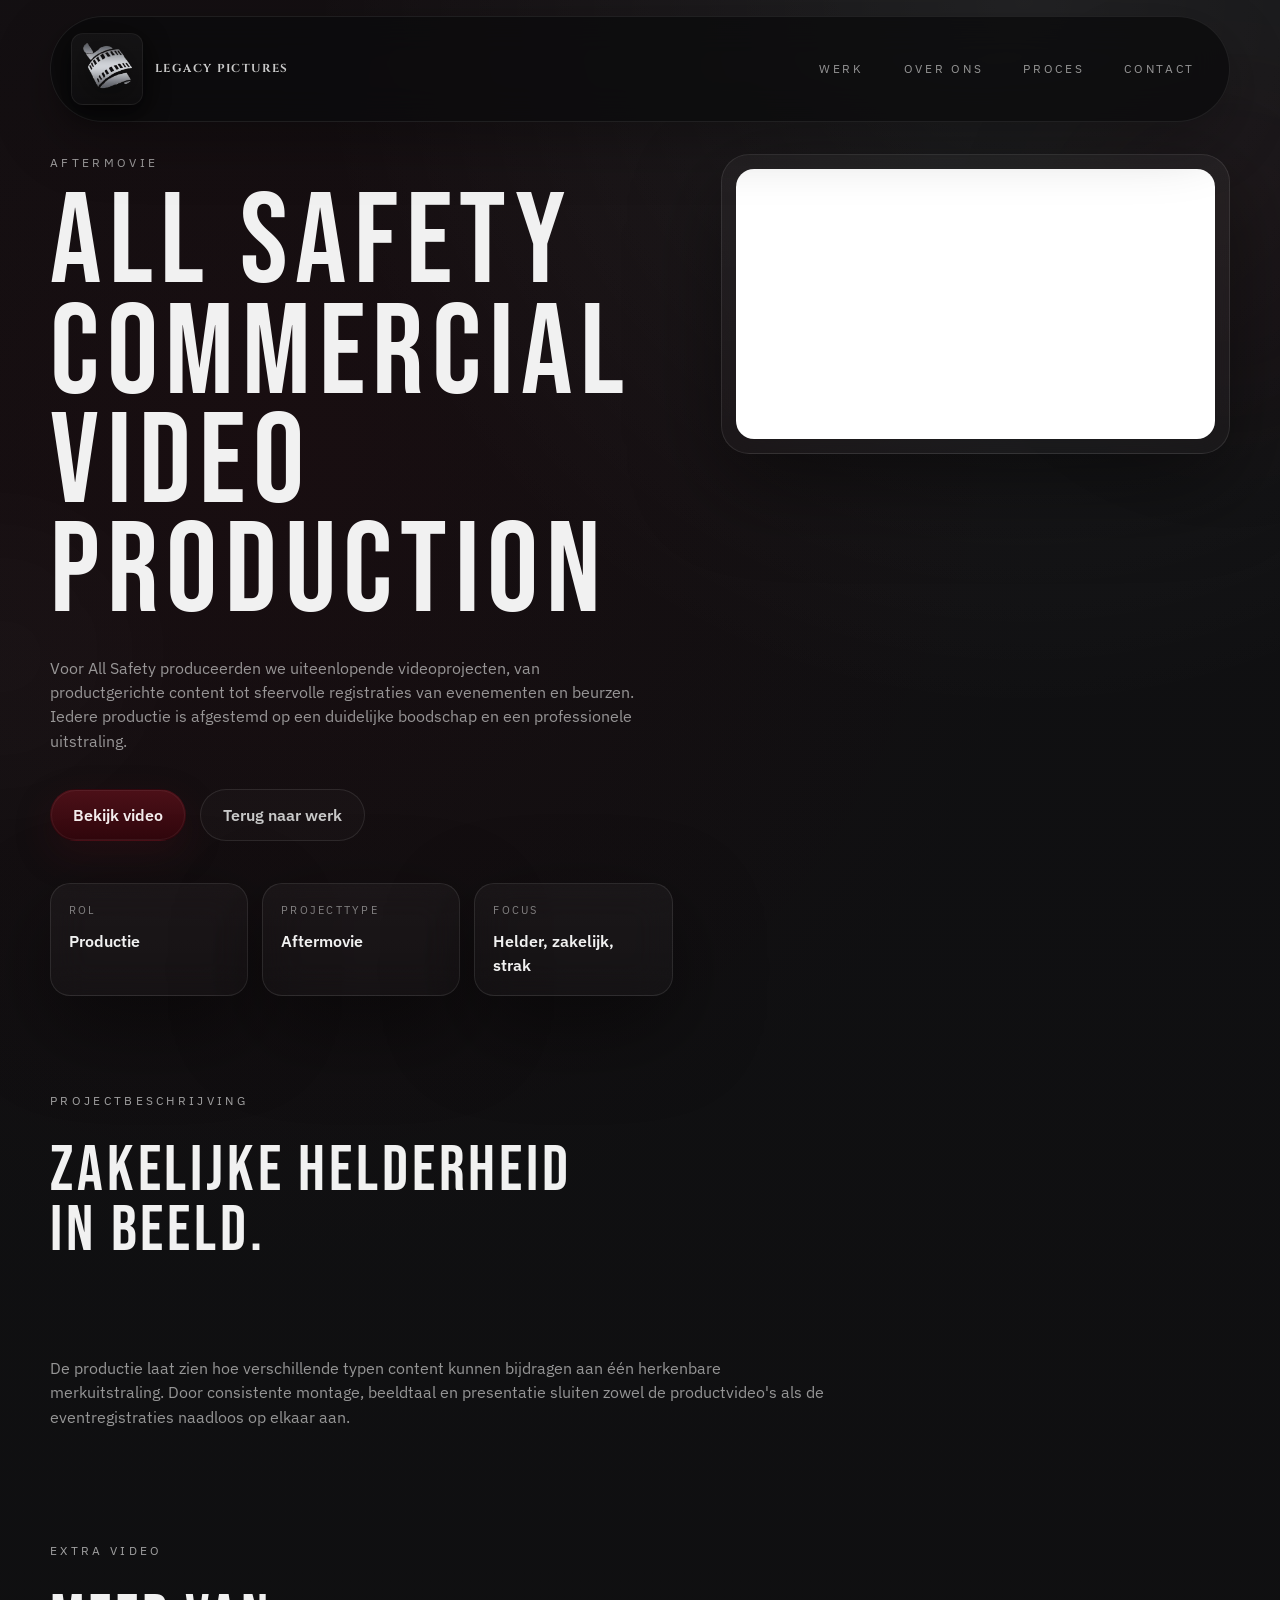
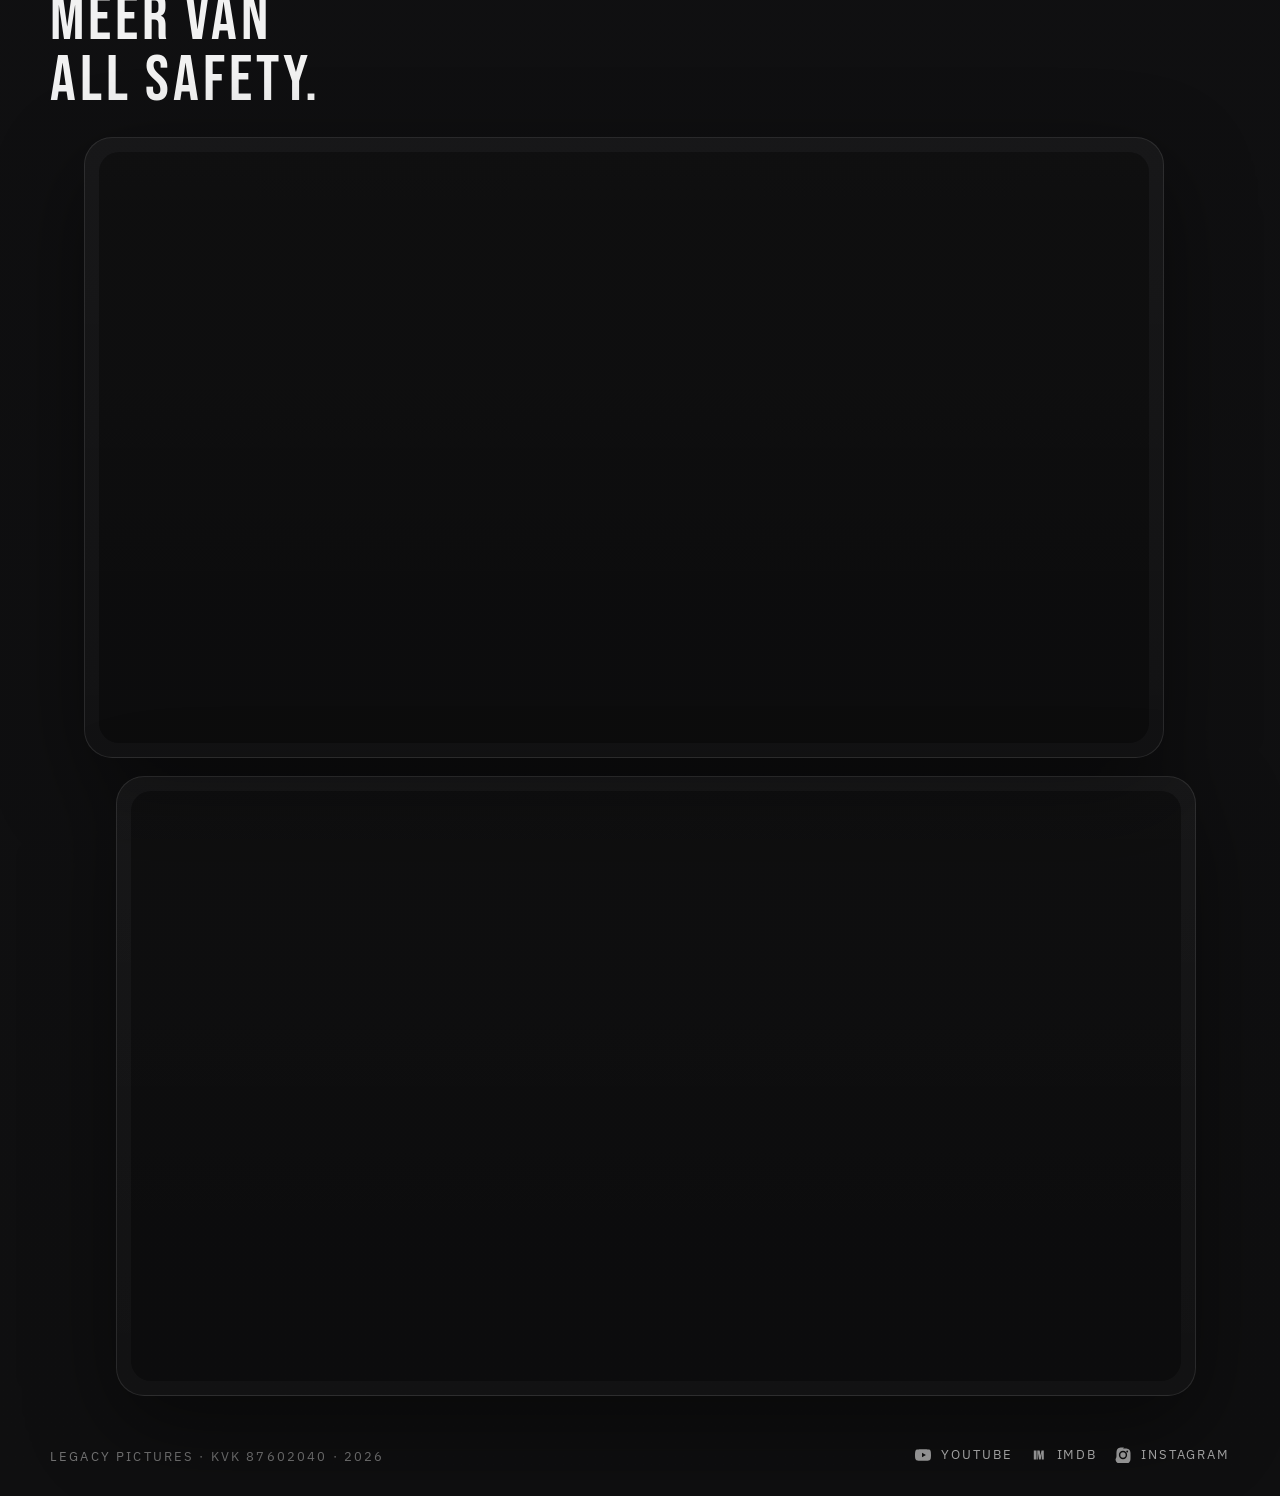
<file: Projects/all-safety.html>
<!DOCTYPE html>
<html lang="nl">
<head>
	<meta charset="UTF-8" />
	<meta name="viewport" content="width=device-width, initial-scale=1.0" />
	<meta name="description" content="All Safety bedrijfsvideo's door Legacy Pictures: productgerichte content, eventregistraties en professionele videoproducties met een heldere boodschap." />
	<meta name="robots" content="index, follow" />
	<meta property="og:locale" content="nl_NL" />
	<meta property="og:type" content="article" />
	<meta property="og:title" content="All Safety Bedrijfsvideo's | Legacy Pictures" />
	<meta property="og:description" content="Productgerichte content, eventregistraties en professionele videoproducties met een heldere boodschap." />
	<meta property="og:url" content="https://legacypictures.nl/Projects/all-safety.html" />
	<meta property="og:site_name" content="Legacy Pictures" />
	<meta property="og:image" content="https://legacypictures.nl/images/mainpage.jpeg" />
	<meta name="twitter:card" content="summary_large_image" />
	<meta name="twitter:title" content="All Safety Bedrijfsvideo's | Legacy Pictures" />
	<meta name="twitter:description" content="Productgerichte content, eventregistraties en professionele videoproducties met een heldere boodschap." />
	<meta name="twitter:image" content="https://legacypictures.nl/images/mainpage.jpeg" />
	<link rel="canonical" href="https://legacypictures.nl/Projects/all-safety.html" />
	<title>All Safety Bedrijfsvideo's | Legacy Pictures</title>
	<link rel="icon" href="../images/favicon.jpeg" type="image/jpeg" />
	<link rel="preconnect" href="https://fonts.googleapis.com" />
	<link rel="preconnect" href="https://fonts.gstatic.com" crossorigin />
	<link href="https://fonts.googleapis.com/css2?family=IBM+Plex+Sans:wght@400;500;600;700&family=Bebas+Neue&family=Cinzel:wght@600;700&display=swap" rel="stylesheet" />
	<link rel="stylesheet" href="../styles.css" />
	<script type="application/ld+json">
	{
		"@context": "https://schema.org",
		"@type": "CreativeWork",
		"name": "All Safety Bedrijfsvideo's",
		"description": "Productgerichte content, eventregistraties en professionele videoproducties met een heldere boodschap.",
		"url": "https://legacypictures.nl/Projects/all-safety.html",
		"creator": {
			"@type": "Organization",
			"name": "Legacy Pictures"
		}
	}
	</script>
</head>
<body id="top">
	<div class="ambient ambient-one"></div>
	<div class="ambient ambient-two"></div>

	<header class="topbar">
		<a class="brand" href="../index.html" aria-label="Legacy Pictures home">
			<span class="brand-mark">
				<img class="brand-logo" src="../images/JPlogo.jpeg" alt="Legacy Pictures logo" />
			</span>
			<span class="brand-text">Legacy Pictures</span>
		</a>
		<nav class="nav" aria-label="Primary navigation">
			<a href="../index.html#work">Werk</a>
			<a href="../index.html#about">Over ons</a>
			<a href="../index.html#process">Proces</a>
			<a href="../index.html#contact">Contact</a>
		</nav>
	</header>

	<main>
		<section class="hero reveal project-hero">
			<div class="hero-copy">
				<p class="eyebrow">Aftermovie</p>
				<h1>
					<span>All Safety</span>
					<span>Commercial video production</span>
				</h1>
				<p class="lead">
					Voor All Safety produceerden we uiteenlopende videoprojecten, van productgerichte content tot sfeervolle registraties van evenementen en beurzen. Iedere productie is afgestemd op een duidelijke boodschap en een professionele uitstraling.
				</p>
				<div class="hero-actions">
					<a class="button button-primary" href="#video">Bekijk video</a>
					<a class="button button-secondary" href="../index.html#work">Terug naar werk</a>
				</div>
				<dl class="hero-metrics">
					<div>
						<dt>Rol</dt>
						<dd>Productie</dd>
					</div>
					<div>
						<dt>Projecttype</dt>
						<dd>Aftermovie</dd>
					</div>
					<div>
						<dt>Focus</dt>
						<dd>Helder, zakelijk, strak</dd>
					</div>
				</dl>
			</div>

			<div class="hero-visual" id="video" aria-hidden="false">
				<div class="visual-card project-video-card">
					<div class="project-video">
						<iframe
							src="https://player.vimeo.com/video/1199089496?title=0&byline=0&portrait=0&badge=0&dnt=1"
							title="All Safety promo video"
							loading="lazy"
							referrerpolicy="strict-origin-when-cross-origin"
							allow="accelerometer; autoplay; clipboard-write; encrypted-media; gyroscope; picture-in-picture"
							allowfullscreen></iframe>
					</div>
				</div>
			</div>
		</section>

		<section class="section reveal project-details">
			<div class="section-heading">
				<p class="eyebrow">Projectbeschrijving</p>
				<h2>
					<span>Zakelijke helderheid</span>
					<span>in beeld.</span>
				</h2>
			</div>
			<div class="split-content project-copy">
				<p>
					De productie laat zien hoe verschillende typen content kunnen bijdragen aan één herkenbare merkuitstraling. Door consistente montage, beeldtaal en presentatie sluiten zowel de productvideo's als de eventregistraties naadloos op elkaar aan.
				</p>
			</div>
		</section>

		<section class="section reveal">
			<div class="section-heading">
				<p class="eyebrow">Extra video</p>
				<h2>
					<span>Meer van</span>
					<span>All Safety.</span>
				</h2>
			</div>
			<div class="video-collection">
				<article class="video-card">
					<div class="video-frame">
						<iframe
							src="https://player.vimeo.com/video/1199089803?title=0&byline=0&portrait=0&badge=0&dnt=1"
							title="All Safety extra video"
							loading="lazy"
							referrerpolicy="strict-origin-when-cross-origin"
							allow="accelerometer; autoplay; clipboard-write; encrypted-media; gyroscope; picture-in-picture"
							allowfullscreen></iframe>
					</div>
				</article>
				<article class="video-card">
					<div class="video-frame">
						<iframe
							src="https://player.vimeo.com/video/1199090435?title=0&byline=0&portrait=0&badge=0&dnt=1"
							title="All Safety extra video 2"
							loading="lazy"
							referrerpolicy="strict-origin-when-cross-origin"
							allow="accelerometer; autoplay; clipboard-write; encrypted-media; gyroscope; picture-in-picture"
							allowfullscreen></iframe>
					</div>
				</article>
			</div>
		</section>
	</main>

	<footer class="footer">
		<span>Legacy Pictures · KvK 87602040</span>
		<div class="footer-links" aria-label="Social links">
			<a class="social-link" href="https://www.youtube.com/@Jay-Productions" target="_blank" rel="noreferrer" aria-label="YouTube">
				<svg viewBox="0 0 24 24" aria-hidden="true" focusable="false">
					<path d="M23.5 6.2c-.3-1.1-1.2-2-2.3-2.3C19.2 3.4 12 3.4 12 3.4s-7.2 0-9.2.5C1.7 4.2.8 5.1.5 6.2 0 8.2 0 12 0 12s0 3.8.5 5.8c.3 1.1 1.2 2 2.3 2.3 2 .5 9.2.5 9.2.5s7.2 0 9.2-.5c1.1-.3 2-1.2 2.3-2.3.5-2 .5-5.8.5-5.8s0-3.8-.5-5.8Zm-13 9.3V8.5l5.9 3.5-5.9 3.5Z" />
				</svg>
				<span>YouTube</span>
			</a>
			<a class="social-link" href="https://www.imdb.com/name/nm14317892/?ref_=ext_shr_lnk" target="_blank" rel="noreferrer" aria-label="IMDb">
				<svg viewBox="0 0 24 24" aria-hidden="true" focusable="false">
					<path d="M4.2 5.3h4.1v13.4H4.2V5.3Zm5.2 0H13l1.4 7.3 1.3-7.3h3.5v13.4h-3V9.3l-1.6 9.4h-2.4l-1.6-9.4v9.4H9.4V5.3Z" />
				</svg>
				<span>IMDb</span>
			</a>
			<a class="social-link" href="https://www.instagram.com/jayproductions_1/" target="_blank" rel="noreferrer" aria-label="Instagram">
				<svg viewBox="0 0 24 24" aria-hidden="true" focusable="false">
					<path d="M12 2.2c3.2 0 3.6 0 4.9.1 1.2.1 2 .3 2.7.6.7.3 1.2.7 1.8 1.2.5.5.9 1.1 1.2 1.8.3.7.5 1.5.6 2.7.1 1.3.1 1.7.1 4.9s0 3.6-.1 4.9c-.1 1.2-.3 2-.6 2.7-.3.7-.7 1.2-1.2 1.8-.5.5-1.1.9-1.8 1.2-.7.3-1.5.5-2.7.6-1.3.1-1.7.1-4.9.1s-3.6 0-4.9-.1c-1.2-.1-2-.3-2.7-.6-.7-.3-1.2-.7-1.8-1.2-.5-.5-.9-1.1-1.2-1.8-.3-.7-.5-1.5-.6-2.7C2.2 15.6 2.2 15.2 2.2 12s0-3.6.1-4.9c.1-1.2.3-2 .6-2.7.3-.7.7-1.2 1.2-1.8.5-.5 1.1-.9 1.8-1.2.7-.3 1.5-.5 2.7-.6 1.3-.1 1.7-.1 4.9-.1ZM12 5.8A6.2 6.2 0 1 0 12 18.2 6.2 6.2 0 0 0 12 5.8Zm0 10.2A4 4 0 1 1 12 8a4 4 0 0 1 0 8Zm6.3-10.6a1.4 1.4 0 1 0 0 2.8 1.4 1.4 0 0 0 0-2.8Z" />
				</svg>
				<span>Instagram</span>
			</a>
		</div>
	</footer>

	<script src="../script.js"></script>
</body>
</html>
</file>
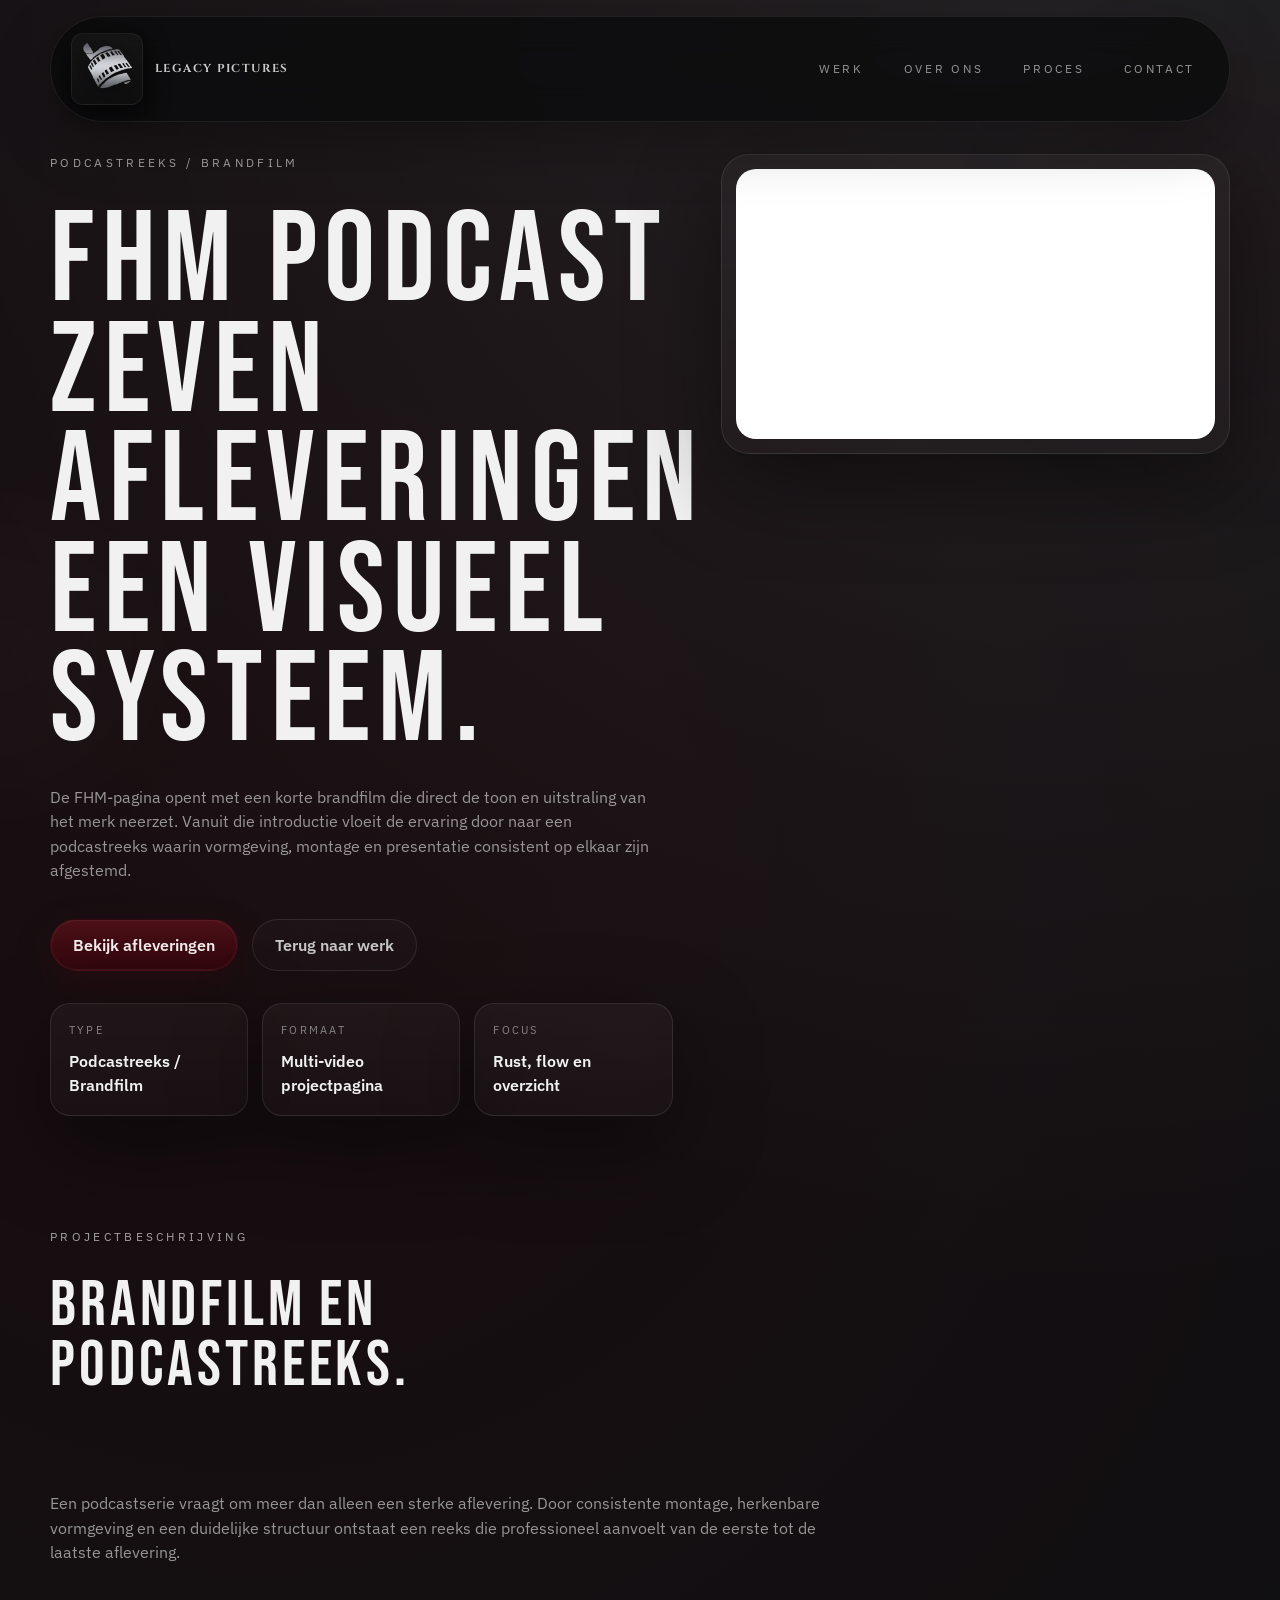
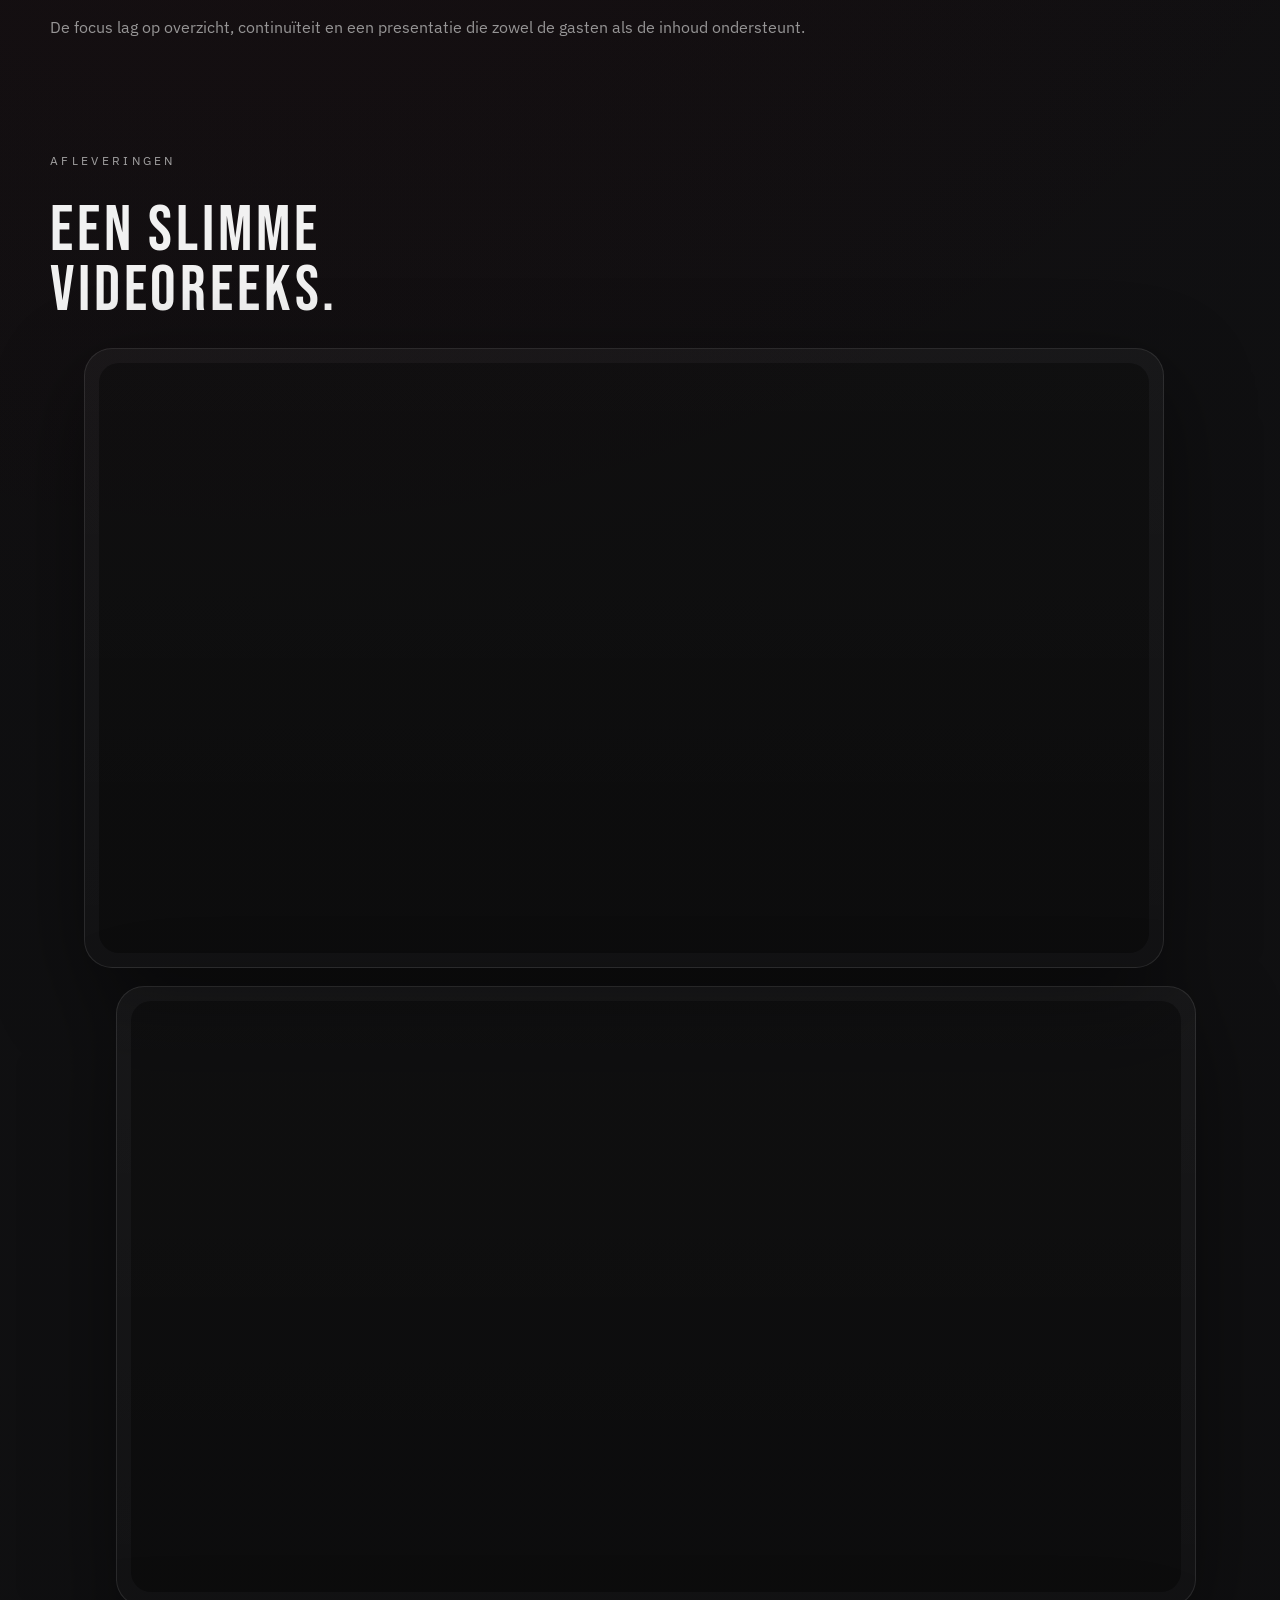
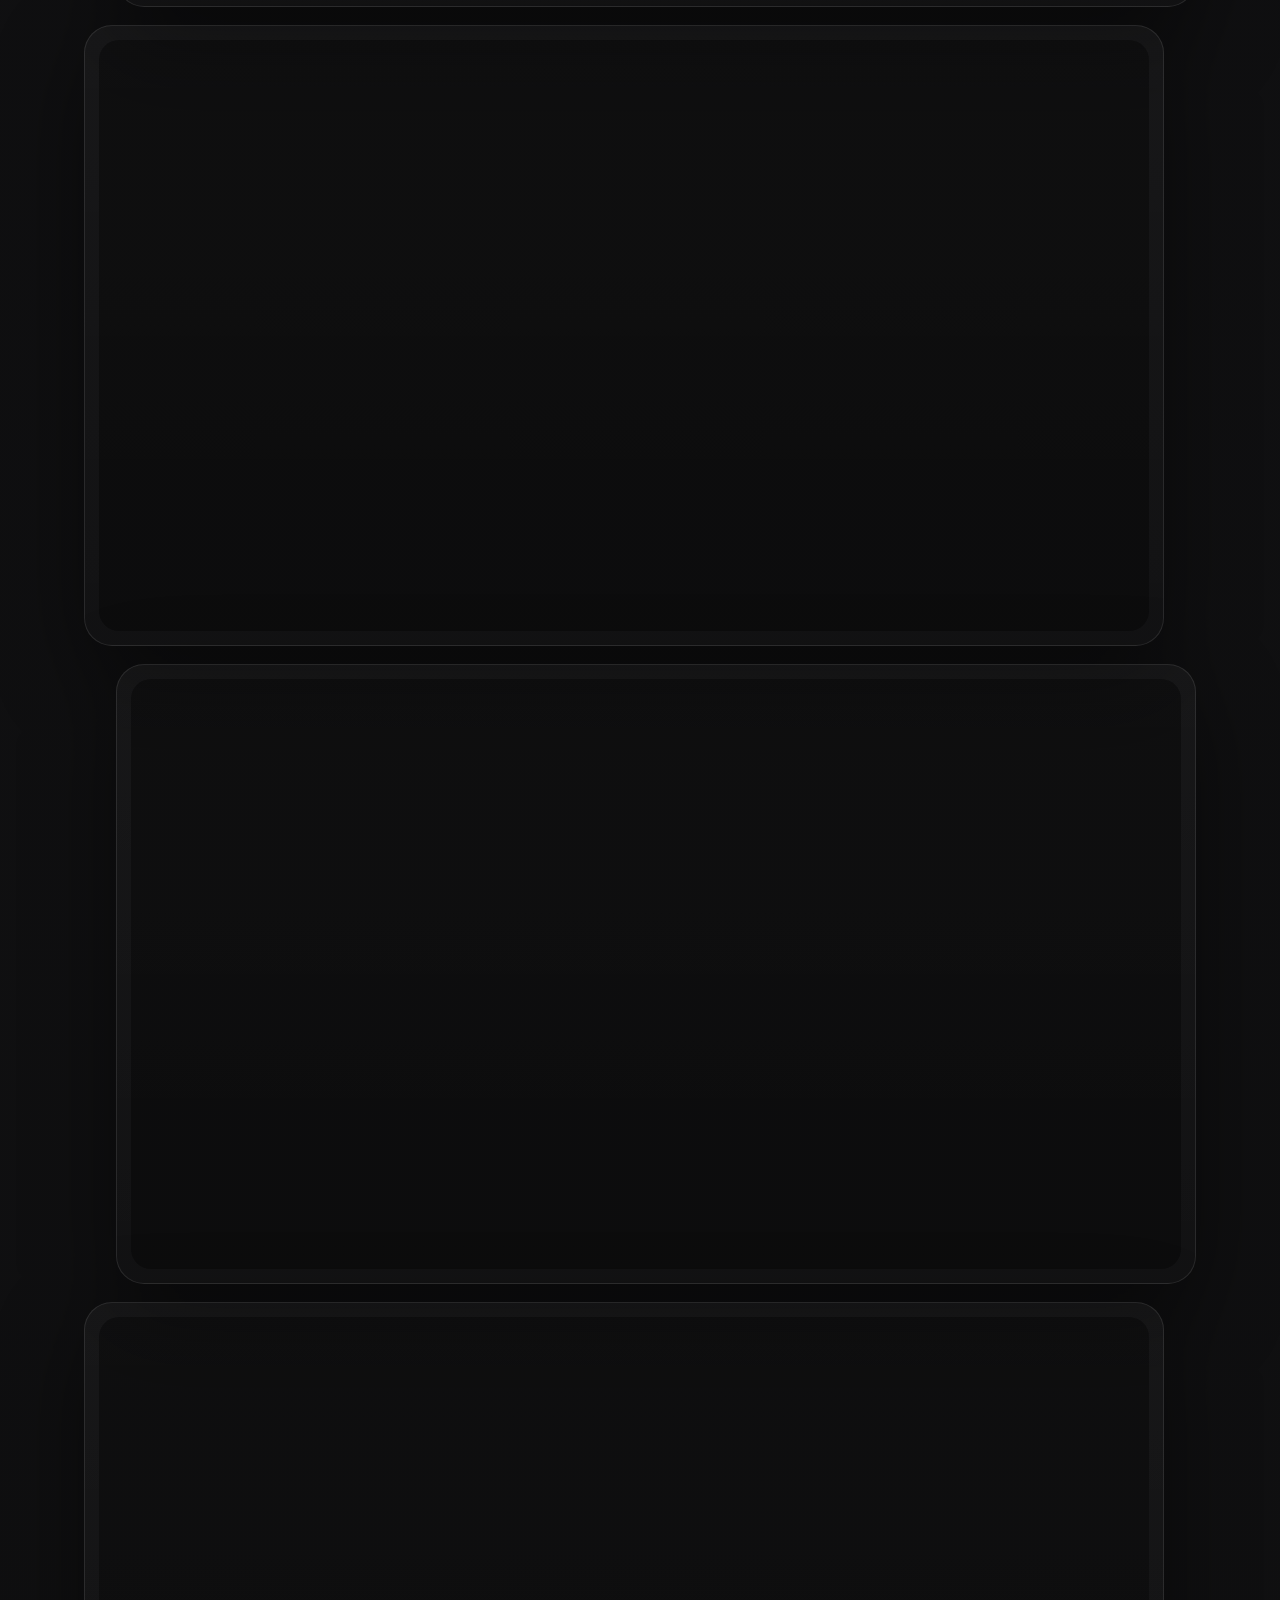
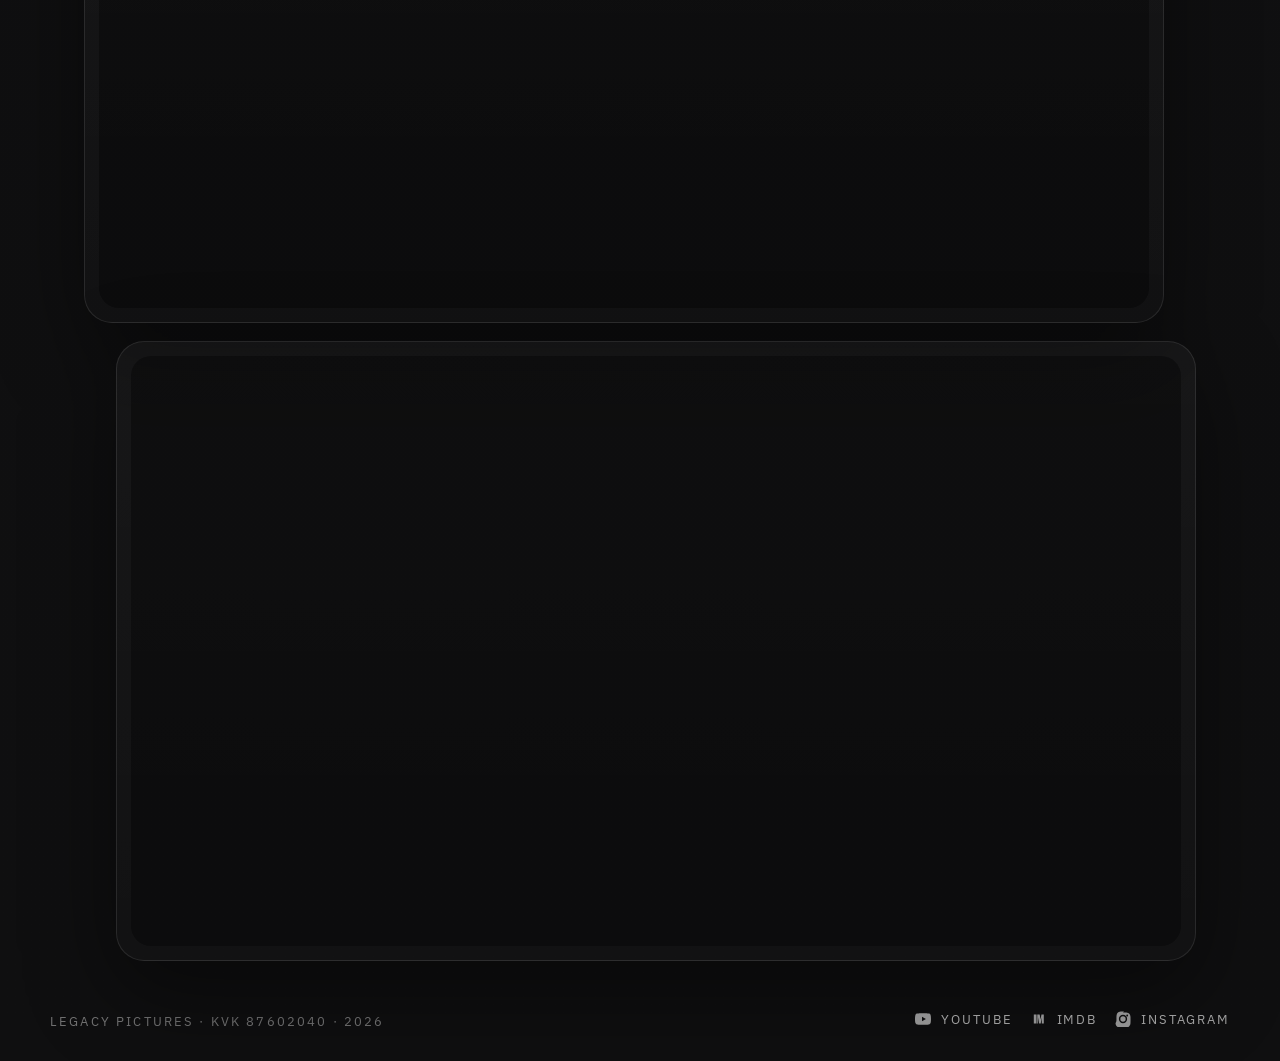
<file: Projects/fhm-podcast.html>
<!DOCTYPE html>
<html lang="nl">
<head>
	<meta charset="UTF-8" />
	<meta name="viewport" content="width=device-width, initial-scale=1.0" />
	<meta name="description" content="FHM brandfilm en podcastreeks door Legacy Pictures: een multi-video project met een uitgelichte opener, consistente montage en herkenbare vormgeving." />
	<meta name="robots" content="index, follow" />
	<meta property="og:locale" content="nl_NL" />
	<meta property="og:type" content="article" />
	<meta property="og:title" content="FHM Brandfilm & Podcastreeks | Legacy Pictures" />
	<meta property="og:description" content="Een multi-video project met een uitgelichte opener, consistente montage en herkenbare vormgeving." />
	<meta property="og:url" content="https://legacypictures.nl/Projects/fhm-podcast.html" />
	<meta property="og:site_name" content="Legacy Pictures" />
	<meta property="og:image" content="https://legacypictures.nl/images/mainpage.jpeg" />
	<meta name="twitter:card" content="summary_large_image" />
	<meta name="twitter:title" content="FHM Brandfilm & Podcastreeks | Legacy Pictures" />
	<meta name="twitter:description" content="Een multi-video project met een uitgelichte opener, consistente montage en herkenbare vormgeving." />
	<meta name="twitter:image" content="https://legacypictures.nl/images/mainpage.jpeg" />
	<link rel="canonical" href="https://legacypictures.nl/Projects/fhm-podcast.html" />
	<title>FHM Brandfilm & Podcastreeks | Legacy Pictures</title>
	<link rel="icon" href="../images/favicon.jpeg" type="image/jpeg" />
	<link rel="preconnect" href="https://fonts.googleapis.com" />
	<link rel="preconnect" href="https://fonts.gstatic.com" crossorigin />
	<link href="https://fonts.googleapis.com/css2?family=IBM+Plex+Sans:wght@400;500;600;700&family=Bebas+Neue&family=Cinzel:wght@600;700&display=swap" rel="stylesheet" />
	<link rel="stylesheet" href="../styles.css" />
	<script type="application/ld+json">
	{
		"@context": "https://schema.org",
		"@type": "CreativeWork",
		"name": "FHM Brandfilm & Podcastreeks",
		"description": "Een multi-video project met een uitgelichte opener, consistente montage en herkenbare vormgeving.",
		"url": "https://legacypictures.nl/Projects/fhm-podcast.html",
		"creator": {
			"@type": "Organization",
			"name": "Legacy Pictures"
		}
	}
	</script>
</head>
<body id="top">
	<div class="ambient ambient-one"></div>
	<div class="ambient ambient-two"></div>

	<header class="topbar">
		<a class="brand" href="../index.html" aria-label="Legacy Pictures home">
			<span class="brand-mark">
				<img class="brand-logo" src="../images/JPlogo.jpeg" alt="Legacy Pictures logo" />
			</span>
			<span class="brand-text">Legacy Pictures</span>
		</a>
		<nav class="nav" aria-label="Primary navigation">
			<a href="../index.html#work">Werk</a>
			<a href="../index.html#about">Over ons</a>
			<a href="../index.html#process">Proces</a>
			<a href="../index.html#contact">Contact</a>
		</nav>
	</header>

	<main>
		<section class="hero reveal project-hero">
			<div class="hero-copy">
				<div class="project-eyebrow-row">
					<p class="eyebrow">Podcastreeks / Brandfilm</p>
				</div>
				<h1>
					<span>FHM Podcast</span>
					<span>Zeven afleveringen</span>
					<span>een visueel systeem.</span>
				</h1>
				<p class="lead">
					De FHM-pagina opent met een korte brandfilm die direct de toon en uitstraling van het merk neerzet. Vanuit die introductie vloeit de ervaring door naar een podcastreeks waarin vormgeving, montage en presentatie consistent op elkaar zijn afgestemd.
				</p>
				<div class="hero-actions">
					<a class="button button-primary" href="#episodes">Bekijk afleveringen</a>
					<a class="button button-secondary" href="../index.html#work">Terug naar werk</a>
				</div>
				<dl class="project-stats">
					<div class="stat-card">
						<dt>Type</dt>
						<dd>Podcastreeks / Brandfilm</dd>
					</div>
					<div class="stat-card">
						<dt>Formaat</dt>
						<dd>Multi-video projectpagina</dd>
					</div>
					<div class="stat-card">
						<dt>Focus</dt>
						<dd>Rust, flow en overzicht</dd>
					</div>
				</dl>
			</div>

			<div class="hero-visual" aria-label="Uitgelichte podcast video">
				<div class="featured-video-shell">
					<div class="featured-video">
						<iframe src="https://player.vimeo.com/video/1199090792?title=0&byline=0&portrait=0&badge=0&dnt=1" title="FHM Podcast uitgelichte video" loading="lazy" referrerpolicy="strict-origin-when-cross-origin" allow="autoplay; fullscreen; picture-in-picture; encrypted-media" allowfullscreen></iframe>
					</div>
				</div>
			</div>
		</section>

		<section class="section reveal project-details">
			<div class="section-heading">
				<p class="eyebrow">Projectbeschrijving</p>
				<h2>
					<span>Brandfilm en</span>
					<span>podcastreeks.</span>
				</h2>
			</div>
			<div class="split-content project-copy">
				<p>Een podcastserie vraagt om meer dan alleen een sterke aflevering. Door consistente montage, herkenbare vormgeving en een duidelijke structuur ontstaat een reeks die professioneel aanvoelt van de eerste tot de laatste aflevering.</p>
				<p>De focus lag op overzicht, continuïteit en een presentatie die zowel de gasten als de inhoud ondersteunt.</p>
			</div>
		</section>

		<section class="section reveal" id="episodes">
			<div class="section-heading">
				<p class="eyebrow">Afleveringen</p>
				<h2>
					<span>Een slimme</span>
					<span>videoreeks.</span>
				</h2>
			</div>

			<div class="video-collection">
				<article class="video-card featured-video-shell">
					<div class="video-frame">
						<iframe src="https://www.youtube-nocookie.com/embed/OtN9-FhKfEg?rel=0&modestbranding=1&playsinline=1" title="FHM Podcast aflevering 01" loading="lazy" referrerpolicy="strict-origin-when-cross-origin" allow="accelerometer; autoplay; clipboard-write; encrypted-media; gyroscope; picture-in-picture" allowfullscreen></iframe>
					</div>
				</article>

				<article class="video-card">
					<div class="video-frame">
						<iframe src="https://www.youtube-nocookie.com/embed/S1PRrkFyLaQ?rel=0&modestbranding=1&playsinline=1" title="FHM Podcast aflevering 02" loading="lazy" referrerpolicy="strict-origin-when-cross-origin" allow="accelerometer; autoplay; clipboard-write; encrypted-media; gyroscope; picture-in-picture" allowfullscreen></iframe>
					</div>
				</article>

				<article class="video-card">
					<div class="video-frame">
						<iframe src="https://www.youtube-nocookie.com/embed/4RX_ct-pX3k?rel=0&modestbranding=1&playsinline=1" title="FHM Podcast aflevering 03" loading="lazy" referrerpolicy="strict-origin-when-cross-origin" allow="accelerometer; autoplay; clipboard-write; encrypted-media; gyroscope; picture-in-picture" allowfullscreen></iframe>
					</div>
				</article>

				<article class="video-card">
					<div class="video-frame">
						<iframe src="https://www.youtube-nocookie.com/embed/SI-7AxGFvLA?rel=0&modestbranding=1&playsinline=1" title="FHM Podcast aflevering 04" loading="lazy" referrerpolicy="strict-origin-when-cross-origin" allow="accelerometer; autoplay; clipboard-write; encrypted-media; gyroscope; picture-in-picture" allowfullscreen></iframe>
					</div>
				</article>

				<article class="video-card">
					<div class="video-frame">
						<iframe src="https://www.youtube-nocookie.com/embed/biZL4p0GhdM?rel=0&modestbranding=1&playsinline=1" title="FHM Podcast aflevering 05" loading="lazy" referrerpolicy="strict-origin-when-cross-origin" allow="accelerometer; autoplay; clipboard-write; encrypted-media; gyroscope; picture-in-picture" allowfullscreen></iframe>
					</div>
				</article>

				<article class="video-card">
					<div class="video-frame">
						<iframe src="https://www.youtube-nocookie.com/embed/P8ONCUeRbUo?rel=0&modestbranding=1&playsinline=1" title="FHM Podcast aflevering 06" loading="lazy" referrerpolicy="strict-origin-when-cross-origin" allow="accelerometer; autoplay; clipboard-write; encrypted-media; gyroscope; picture-in-picture" allowfullscreen></iframe>
					</div>
				</article>
			</div>
		</section>

	</main>

	<footer class="footer">
		<span>Legacy Pictures · KvK 87602040</span>
		<div class="footer-links" aria-label="Social links">
			<a class="social-link" href="https://www.youtube.com/@Jay-Productions" target="_blank" rel="noreferrer" aria-label="YouTube">
				<svg viewBox="0 0 24 24" aria-hidden="true" focusable="false">
					<path d="M23.5 6.2c-.3-1.1-1.2-2-2.3-2.3C19.2 3.4 12 3.4 12 3.4s-7.2 0-9.2.5C1.7 4.2.8 5.1.5 6.2 0 8.2 0 12 0 12s0 3.8.5 5.8c.3 1.1 1.2 2 2.3 2.3 2 .5 9.2.5 9.2.5s7.2 0 9.2-.5c1.1-.3 2-1.2 2.3-2.3.5-2 .5-5.8.5-5.8s0-3.8-.5-5.8Zm-13 9.3V8.5l5.9 3.5-5.9 3.5Z" />
				</svg>
				<span>YouTube</span>
			</a>
			<a class="social-link" href="https://www.imdb.com/name/nm14317892/?ref_=ext_shr_lnk" target="_blank" rel="noreferrer" aria-label="IMDb">
				<svg viewBox="0 0 24 24" aria-hidden="true" focusable="false">
					<path d="M4.2 5.3h4.1v13.4H4.2V5.3Zm5.2 0H13l1.4 7.3 1.3-7.3h3.5v13.4h-3V9.3l-1.6 9.4h-2.4l-1.6-9.4v9.4H9.4V5.3Z" />
				</svg>
				<span>IMDb</span>
			</a>
			<a class="social-link" href="https://www.instagram.com/jayproductions_1/" target="_blank" rel="noreferrer" aria-label="Instagram">
				<svg viewBox="0 0 24 24" aria-hidden="true" focusable="false">
					<path d="M12 2.2c3.2 0 3.6 0 4.9.1 1.2.1 2 .3 2.7.6.7.3 1.2.7 1.8 1.2.5.5.9 1.1 1.2 1.8.3.7.5 1.5.6 2.7.1 1.3.1 1.7.1 4.9s0 3.6-.1 4.9c-.1 1.2-.3 2-.6 2.7-.3.7-.7 1.2-1.2 1.8-.5.5-1.1.9-1.8 1.2-.7.3-1.5.5-2.7.6-1.3.1-1.7.1-4.9.1s-3.6 0-4.9-.1c-1.2-.1-2-.3-2.7-.6-.7-.3-1.2-.7-1.8-1.2-.5-.5-.9-1.1-1.2-1.8-.3-.7-.5-1.5-.6-2.7C2.2 15.6 2.2 15.2 2.2 12s0-3.6.1-4.9c.1-1.2.3-2 .6-2.7.3-.7.7-1.2 1.2-1.8.5-.5 1.1-.9 1.8-1.2.7-.3 1.5-.5 2.7-.6 1.3-.1 1.7-.1 4.9-.1ZM12 5.8A6.2 6.2 0 1 0 12 18.2 6.2 6.2 0 0 0 12 5.8Zm0 10.2A4 4 0 1 1 12 8a4 4 0 0 1 0 8Zm6.3-10.6a1.4 1.4 0 1 0 0 2.8 1.4 1.4 0 0 0 0-2.8Z" />
				</svg>
				<span>Instagram</span>
			</a>
		</div>
	</footer>

	<script src="../script.js"></script>
</body>
</html>
</file>
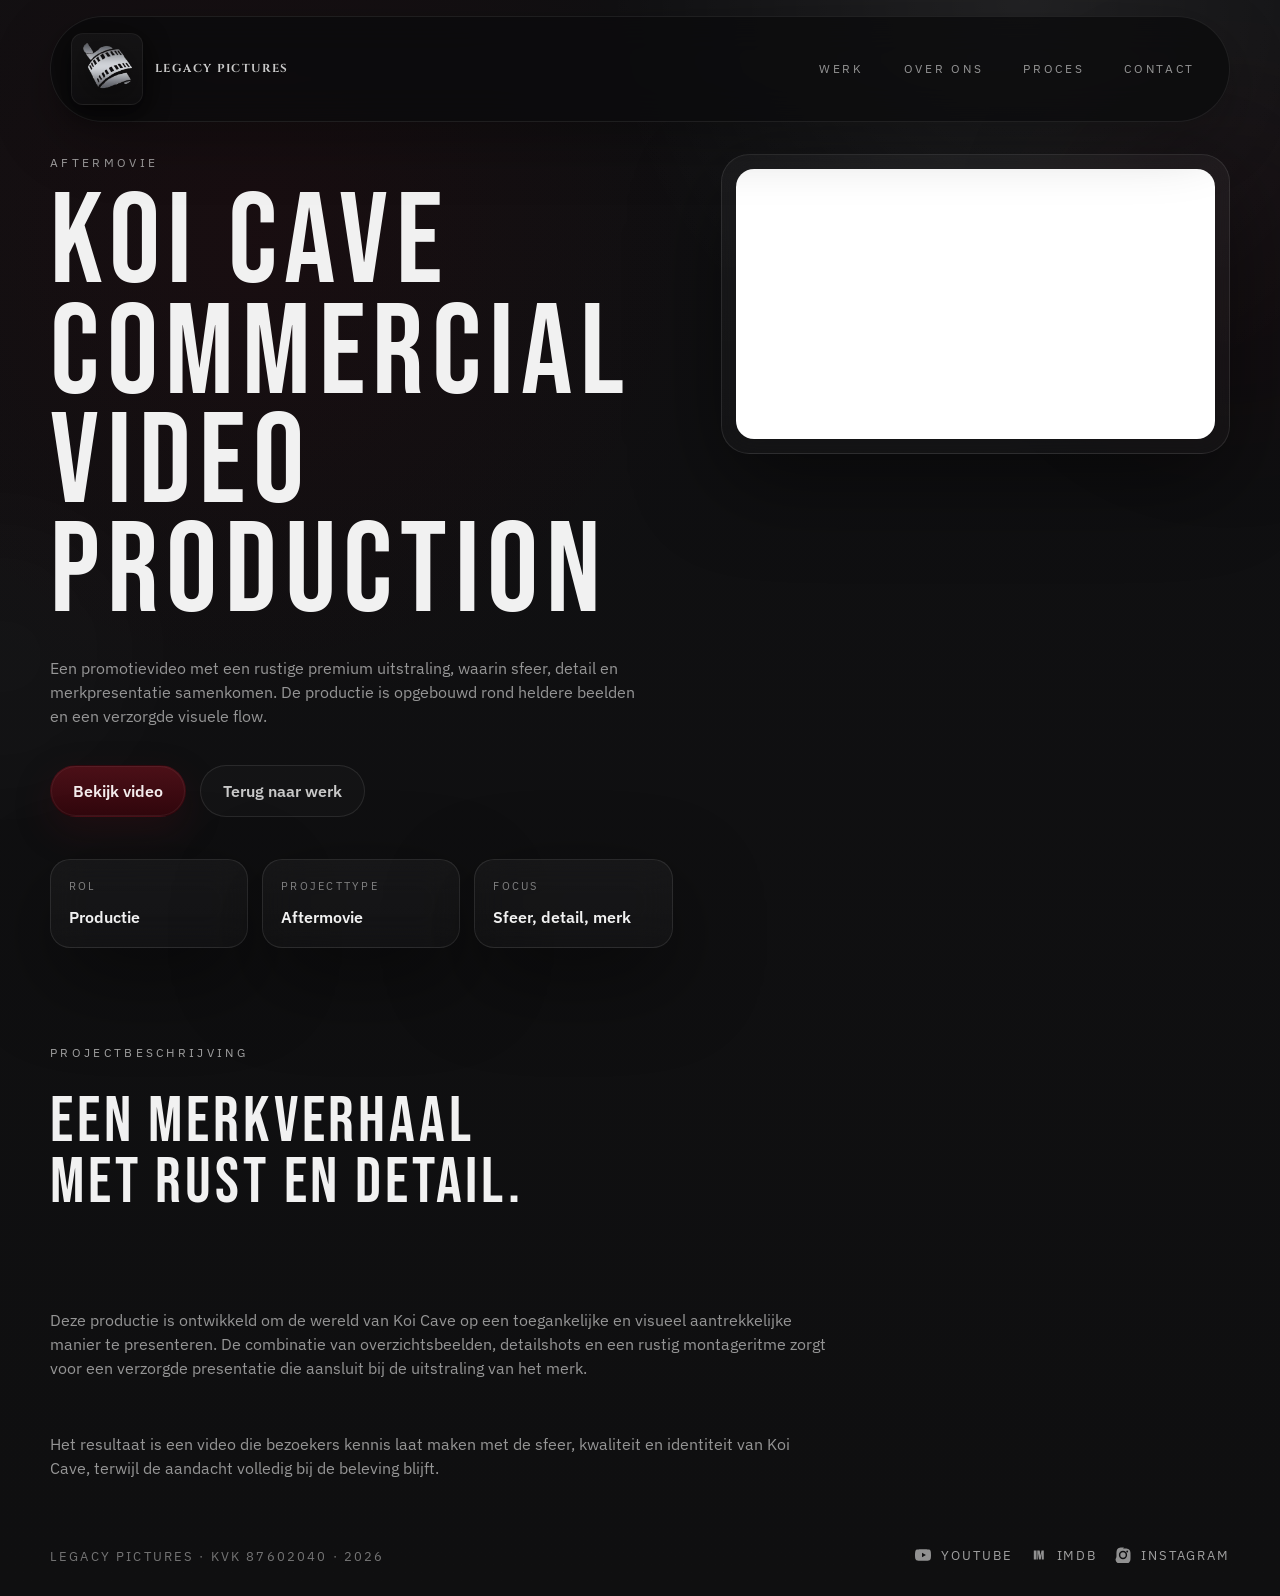
<file: Projects/koi-cave.html>
<!DOCTYPE html>
<html lang="nl">
<head>
	<meta charset="UTF-8" />
	<meta name="viewport" content="width=device-width, initial-scale=1.0" />
	<meta name="description" content="Koi Cave aftermovie door Legacy Pictures: een sfeervolle videoproductie die beleving, omgeving en detail samenbrengt in een verzorgde visuele terugblik." />
	<meta name="robots" content="index, follow" />
	<meta property="og:locale" content="nl_NL" />
	<meta property="og:type" content="article" />
	<meta property="og:title" content="Koi Cave Aftermovie | Legacy Pictures" />
	<meta property="og:description" content="Een sfeervolle videoproductie die beleving, omgeving en detail samenbrengt in een verzorgde visuele terugblik." />
	<meta property="og:url" content="https://legacypictures.nl/Projects/koi-cave.html" />
	<meta property="og:site_name" content="Legacy Pictures" />
	<meta property="og:image" content="https://legacypictures.nl/images/mainpage.jpeg" />
	<meta name="twitter:card" content="summary_large_image" />
	<meta name="twitter:title" content="Koi Cave Aftermovie | Legacy Pictures" />
	<meta name="twitter:description" content="Een sfeervolle videoproductie die beleving, omgeving en detail samenbrengt in een verzorgde visuele terugblik." />
	<meta name="twitter:image" content="https://legacypictures.nl/images/mainpage.jpeg" />
	<link rel="canonical" href="https://legacypictures.nl/Projects/koi-cave.html" />
	<title>Koi Cave Aftermovie | Legacy Pictures</title>
	<link rel="icon" href="../images/favicon.jpeg" type="image/jpeg" />
	<link rel="preconnect" href="https://fonts.googleapis.com" />
	<link rel="preconnect" href="https://fonts.gstatic.com" crossorigin />
	<link href="https://fonts.googleapis.com/css2?family=IBM+Plex+Sans:wght@400;500;600;700&family=Bebas+Neue&family=Cinzel:wght@600;700&display=swap" rel="stylesheet" />
	<link rel="stylesheet" href="../styles.css" />
	<script type="application/ld+json">
	{
		"@context": "https://schema.org",
		"@type": "CreativeWork",
		"name": "Koi Cave Aftermovie",
		"description": "Een sfeervolle videoproductie die beleving, omgeving en detail samenbrengt in een verzorgde visuele terugblik.",
		"url": "https://legacypictures.nl/Projects/koi-cave.html",
		"creator": {
			"@type": "Organization",
			"name": "Legacy Pictures"
		}
	}
	</script>
</head>
<body id="top">
	<div class="ambient ambient-one"></div>
	<div class="ambient ambient-two"></div>

	<header class="topbar">
		<a class="brand" href="../index.html" aria-label="Legacy Pictures home">
			<span class="brand-mark">
				<img class="brand-logo" src="../images/JPlogo.jpeg" alt="Legacy Pictures logo" />
			</span>
			<span class="brand-text">Legacy Pictures</span>
		</a>
		<nav class="nav" aria-label="Primary navigation">
			<a href="../index.html#work">Werk</a>
			<a href="../index.html#about">Over ons</a>
			<a href="../index.html#process">Proces</a>
			<a href="../index.html#contact">Contact</a>
		</nav>
	</header>

	<main>
		<section class="hero reveal project-hero">
			<div class="hero-copy">
				<p class="eyebrow">Aftermovie</p>
				<h1>
					<span>Koi Cave</span>
					<span>Commercial video production</span>
				</h1>
				<p class="lead">
					Een promotievideo met een rustige premium uitstraling, waarin sfeer, detail en merkpresentatie samenkomen.
					De productie is opgebouwd rond heldere beelden en een verzorgde visuele flow.
				</p>
				<div class="hero-actions">
					<a class="button button-primary" href="#video">Bekijk video</a>
					<a class="button button-secondary" href="../index.html#work">Terug naar werk</a>
				</div>
				<dl class="hero-metrics">
					<div>
						<dt>Rol</dt>
						<dd>Productie</dd>
					</div>
					<div>
						<dt>Projecttype</dt>
						<dd>Aftermovie</dd>
					</div>
					<div>
						<dt>Focus</dt>
						<dd>Sfeer, detail, merk</dd>
					</div>
				</dl>
			</div>

			<div class="hero-visual" id="video" aria-hidden="false">
				<div class="visual-card project-video-card">
					<div class="project-video">
						<iframe
							src="https://player.vimeo.com/video/1199088596?share=copy&fl=sv&fe=ci&title=0&byline=0&portrait=0&badge=0&dnt=1"
							title="Koi Cave aftermovie"
							loading="lazy"
							referrerpolicy="strict-origin-when-cross-origin"
							allow="accelerometer; autoplay; clipboard-write; encrypted-media; gyroscope; picture-in-picture"
							allowfullscreen></iframe>
					</div>
				</div>
			</div>
		</section>

		<section class="section reveal project-details">
			<div class="section-heading">
				<p class="eyebrow">Projectbeschrijving</p>
				<h2>
					<span>Een merkverhaal</span>
					<span>met rust en detail.</span>
				</h2>
			</div>
			<div class="split-content project-copy">
				<p>
					Deze productie is ontwikkeld om de wereld van Koi Cave op een toegankelijke en visueel aantrekkelijke manier te presenteren. De combinatie van overzichtsbeelden, detailshots en een rustig montageritme zorgt voor een verzorgde presentatie die aansluit bij de uitstraling van het merk.
				</p>
				<p>
					Het resultaat is een video die bezoekers kennis laat maken met de sfeer, kwaliteit en identiteit van Koi Cave, terwijl de aandacht volledig bij de beleving blijft.
				</p>
			</div>
		</section>
	</main>

	<footer class="footer">
		<span>Legacy Pictures · KvK 87602040</span>
		<div class="footer-links" aria-label="Social links">
			<a class="social-link" href="https://www.youtube.com/@Jay-Productions" target="_blank" rel="noreferrer" aria-label="YouTube">
				<svg viewBox="0 0 24 24" aria-hidden="true" focusable="false">
					<path d="M23.5 6.2c-.3-1.1-1.2-2-2.3-2.3C19.2 3.4 12 3.4 12 3.4s-7.2 0-9.2.5C1.7 4.2.8 5.1.5 6.2 0 8.2 0 12 0 12s0 3.8.5 5.8c.3 1.1 1.2 2 2.3 2.3 2 .5 9.2.5 9.2.5s7.2 0 9.2-.5c1.1-.3 2-1.2 2.3-2.3.5-2 .5-5.8.5-5.8s0-3.8-.5-5.8Zm-13 9.3V8.5l5.9 3.5-5.9 3.5Z" />
				</svg>
				<span>YouTube</span>
			</a>
			<a class="social-link" href="https://www.imdb.com/name/nm14317892/?ref_=ext_shr_lnk" target="_blank" rel="noreferrer" aria-label="IMDb">
				<svg viewBox="0 0 24 24" aria-hidden="true" focusable="false">
					<path d="M4.2 5.3h4.1v13.4H4.2V5.3Zm5.2 0H13l1.4 7.3 1.3-7.3h3.5v13.4h-3V9.3l-1.6 9.4h-2.4l-1.6-9.4v9.4H9.4V5.3Z" />
				</svg>
				<span>IMDb</span>
			</a>
			<a class="social-link" href="https://www.instagram.com/jayproductions_1/" target="_blank" rel="noreferrer" aria-label="Instagram">
				<svg viewBox="0 0 24 24" aria-hidden="true" focusable="false">
					<path d="M12 2.2c3.2 0 3.6 0 4.9.1 1.2.1 2 .3 2.7.6.7.3 1.2.7 1.8 1.2.5.5.9 1.1 1.2 1.8.3.7.5 1.5.6 2.7.1 1.3.1 1.7.1 4.9s0 3.6-.1 4.9c-.1 1.2-.3 2-.6 2.7-.3.7-.7 1.2-1.2 1.8-.5.5-1.1.9-1.8 1.2-.7.3-1.5.5-2.7.6-1.3.1-1.7.1-4.9.1s-3.6 0-4.9-.1c-1.2-.1-2-.3-2.7-.6-.7-.3-1.2-.7-1.8-1.2-.5-.5-.9-1.1-1.2-1.8-.3-.7-.5-1.5-.6-2.7C2.2 15.6 2.2 15.2 2.2 12s0-3.6.1-4.9c.1-1.2.3-2 .6-2.7.3-.7.7-1.2 1.2-1.8.5-.5 1.1-.9 1.8-1.2.7-.3 1.5-.5 2.7-.6 1.3-.1 1.7-.1 4.9-.1ZM12 5.8A6.2 6.2 0 1 0 12 18.2 6.2 6.2 0 0 0 12 5.8Zm0 10.2A4 4 0 1 1 12 8a4 4 0 0 1 0 8Zm6.3-10.6a1.4 1.4 0 1 0 0 2.8 1.4 1.4 0 0 0 0-2.8Z" />
				</svg>
				<span>Instagram</span>
			</a>
		</div>
	</footer>

	<script src="../script.js"></script>
</body>
</html>
</file>
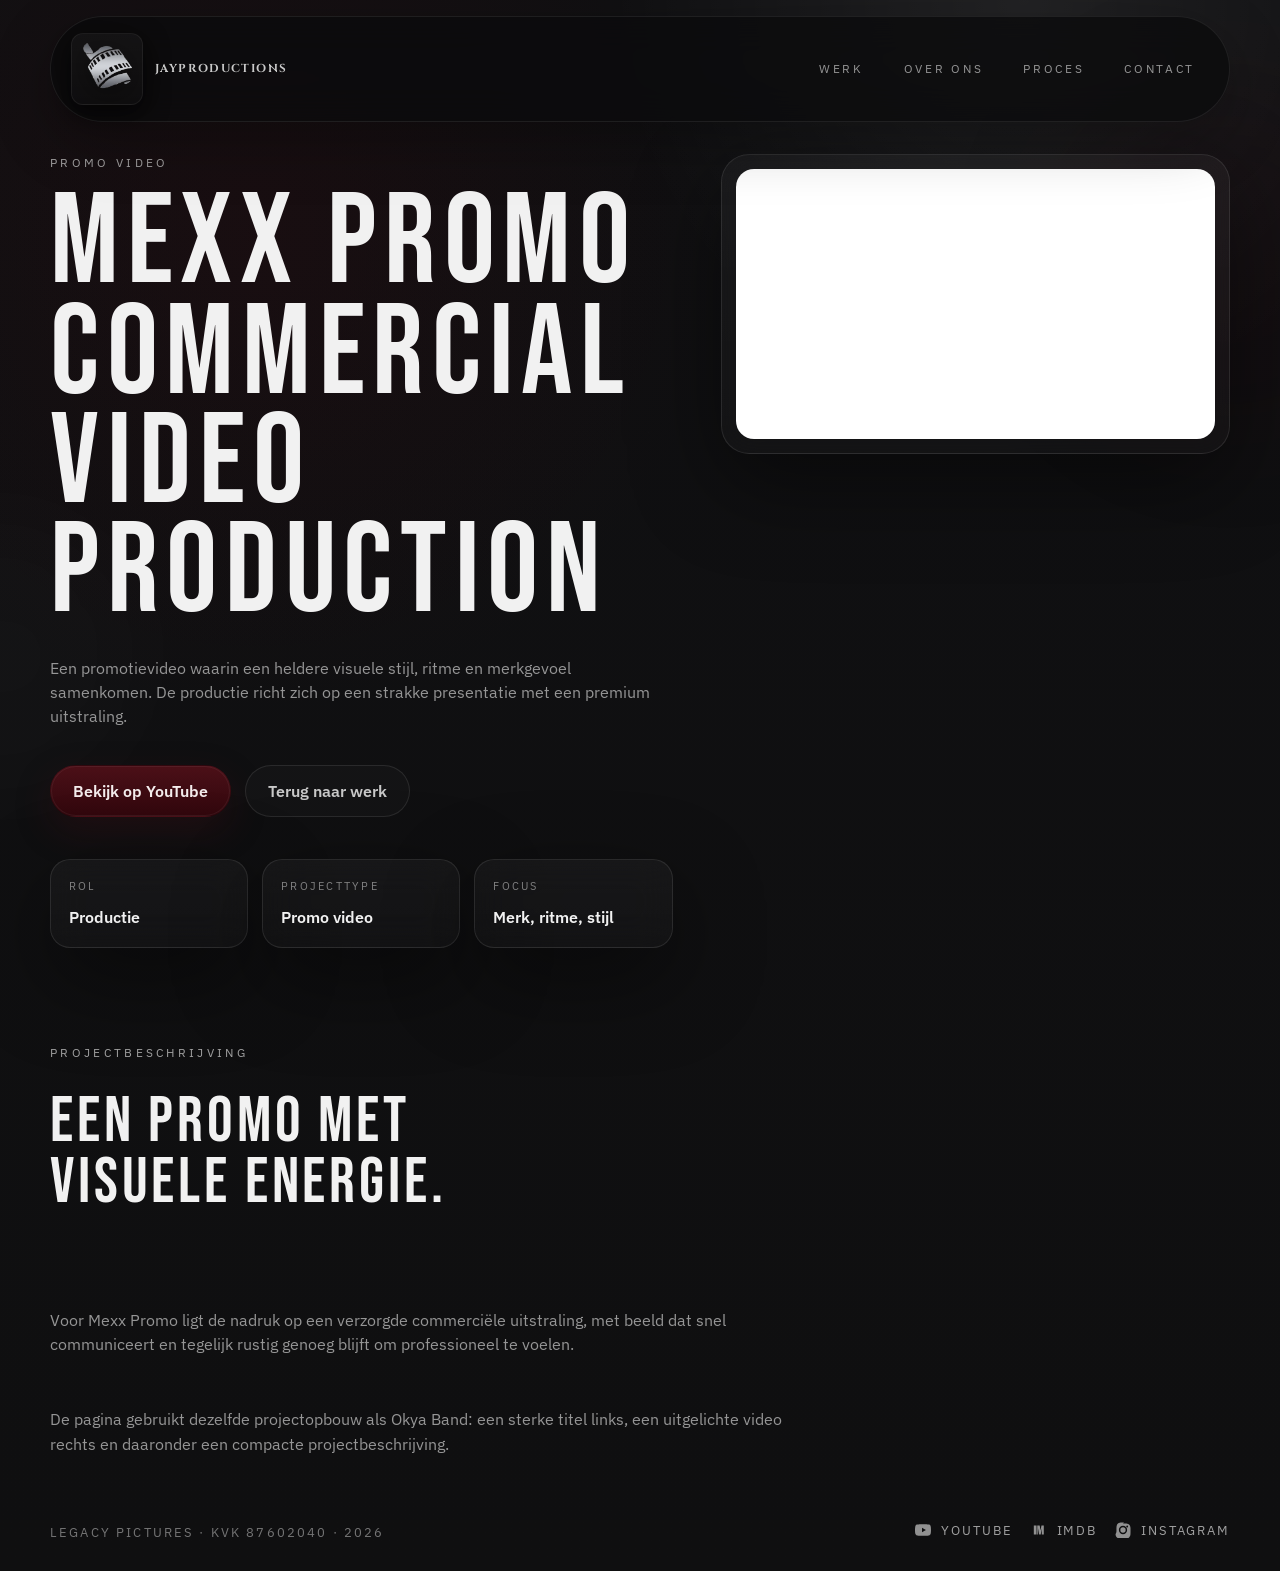
<file: Projects/mexx-promo.html>
<!DOCTYPE html>
<html lang="nl">
<head>
	<meta charset="UTF-8" />
	<meta name="viewport" content="width=device-width, initial-scale=1.0" />
	<meta name="description" content="Mexx Promo projectpagina van JayProductions." />
	<title>Mexx Promo | JayProductions</title>
	<link rel="icon" href="../images/JPlogo.jpeg" type="image/jpeg" />
	<link rel="preconnect" href="https://fonts.googleapis.com" />
	<link rel="preconnect" href="https://fonts.gstatic.com" crossorigin />
	<link href="https://fonts.googleapis.com/css2?family=IBM+Plex+Sans:wght@400;500;600;700&family=Bebas+Neue&display=swap" rel="stylesheet" />
	<link rel="stylesheet" href="../styles.css" />
</head>
<body id="top">
	<div class="ambient ambient-one"></div>
	<div class="ambient ambient-two"></div>

	<header class="topbar">
		<a class="brand" href="../index.html" aria-label="JayProductions home">
			<span class="brand-mark">
				<img class="brand-logo" src="../images/JPlogo.jpeg" alt="Jay Productions logo" />
			</span>
			<span class="brand-text">JayProductions</span>
		</a>
		<nav class="nav" aria-label="Primary navigation">
			<a href="../index.html#work">Werk</a>
			<a href="../index.html#about">Over ons</a>
			<a href="../index.html#process">Proces</a>
			<a href="../index.html#contact">Contact</a>
		</nav>
	</header>

	<main>
		<section class="hero reveal project-hero">
			<div class="hero-copy">
				<p class="eyebrow">Promo video</p>
				<h1>
					<span>Mexx Promo</span>
					<span>Commercial video production</span>
				</h1>
				<p class="lead">
					Een promotievideo waarin een heldere visuele stijl, ritme en merkgevoel samenkomen.
					De productie richt zich op een strakke presentatie met een premium uitstraling.
				</p>
				<div class="hero-actions">
					<a class="button button-primary" href="https://www.youtube.com/watch?v=LOZdZwcqyLk" target="_blank" rel="noreferrer">Bekijk op YouTube</a>
					<a class="button button-secondary" href="../index.html#work">Terug naar werk</a>
				</div>
				<dl class="hero-metrics">
					<div>
						<dt>Rol</dt>
						<dd>Productie</dd>
					</div>
					<div>
						<dt>Projecttype</dt>
						<dd>Promo video</dd>
					</div>
					<div>
						<dt>Focus</dt>
						<dd>Merk, ritme, stijl</dd>
					</div>
				</dl>
			</div>

			<div class="hero-visual" aria-hidden="false">
				<div class="visual-card project-video-card">
					<div class="project-video">
						<iframe
							src="https://www.youtube-nocookie.com/embed/LOZdZwcqyLk?rel=0"
							title="Mexx Promo video"
							loading="lazy"
							referrerpolicy="strict-origin-when-cross-origin"
							allow="accelerometer; autoplay; clipboard-write; encrypted-media; gyroscope; picture-in-picture"
							allowfullscreen></iframe>
					</div>
				</div>
			</div>
		</section>

		<section class="section reveal project-details">
			<div class="section-heading">
				<p class="eyebrow">Projectbeschrijving</p>
				<h2>
					<span>Een promo met</span>
					<span>visuele energie.</span>
				</h2>
			</div>
			<div class="split-content project-copy">
				<p>
					Voor Mexx Promo ligt de nadruk op een verzorgde commerciële uitstraling, met beeld dat snel communiceert
					en tegelijk rustig genoeg blijft om professioneel te voelen.
				</p>
				<p>
					De pagina gebruikt dezelfde projectopbouw als Okya Band: een sterke titel links, een uitgelichte video rechts
					en daaronder een compacte projectbeschrijving.
				</p>
			</div>
		</section>
	</main>

	<footer class="footer">
		<span>JayProductions</span>
		<div class="footer-links" aria-label="Social links">
			<a class="social-link" href="https://www.youtube.com/@Jay-Productions" target="_blank" rel="noreferrer" aria-label="YouTube">
				<svg viewBox="0 0 24 24" aria-hidden="true" focusable="false">
					<path d="M23.5 6.2c-.3-1.1-1.2-2-2.3-2.3C19.2 3.4 12 3.4 12 3.4s-7.2 0-9.2.5C1.7 4.2.8 5.1.5 6.2 0 8.2 0 12 0 12s0 3.8.5 5.8c.3 1.1 1.2 2 2.3 2.3 2 .5 9.2.5 9.2.5s7.2 0 9.2-.5c1.1-.3 2-1.2 2.3-2.3.5-2 .5-5.8.5-5.8s0-3.8-.5-5.8Zm-13 9.3V8.5l5.9 3.5-5.9 3.5Z" />
				</svg>
				<span>YouTube</span>
			</a>
			<a class="social-link" href="https://www.imdb.com/name/nm14317892/?ref_=ext_shr_lnk" target="_blank" rel="noreferrer" aria-label="IMDb">
				<svg viewBox="0 0 24 24" aria-hidden="true" focusable="false">
					<path d="M4.2 5.3h4.1v13.4H4.2V5.3Zm5.2 0H13l1.4 7.3 1.3-7.3h3.5v13.4h-3V9.3l-1.6 9.4h-2.4l-1.6-9.4v9.4H9.4V5.3Z" />
				</svg>
				<span>IMDb</span>
			</a>
			<a class="social-link" href="https://www.instagram.com/jayproductions_1/" target="_blank" rel="noreferrer" aria-label="Instagram">
				<svg viewBox="0 0 24 24" aria-hidden="true" focusable="false">
					<path d="M12 2.2c3.2 0 3.6 0 4.9.1 1.2.1 2 .3 2.7.6.7.3 1.2.7 1.8 1.2.5.5.9 1.1 1.2 1.8.3.7.5 1.5.6 2.7.1 1.3.1 1.7.1 4.9s0 3.6-.1 4.9c-.1 1.2-.3 2-.6 2.7-.3.7-.7 1.2-1.2 1.8-.5.5-1.1.9-1.8 1.2-.7.3-1.5.5-2.7.6-1.3.1-1.7.1-4.9.1s-3.6 0-4.9-.1c-1.2-.1-2-.3-2.7-.6-.7-.3-1.2-.7-1.8-1.2-.5-.5-.9-1.1-1.2-1.8-.3-.7-.5-1.5-.6-2.7C2.2 15.6 2.2 15.2 2.2 12s0-3.6.1-4.9c.1-1.2.3-2 .6-2.7.3-.7.7-1.2 1.2-1.8.5-.5 1.1-.9 1.8-1.2.7-.3 1.5-.5 2.7-.6 1.3-.1 1.7-.1 4.9-.1ZM12 5.8A6.2 6.2 0 1 0 12 18.2 6.2 6.2 0 0 0 12 5.8Zm0 10.2A4 4 0 1 1 12 8a4 4 0 0 1 0 8Zm6.3-10.6a1.4 1.4 0 1 0 0 2.8 1.4 1.4 0 0 0 0-2.8Z" />
				</svg>
				<span>Instagram</span>
			</a>
		</div>
	</footer>

	<script src="../script.js"></script>
</body>
</html>
</file>
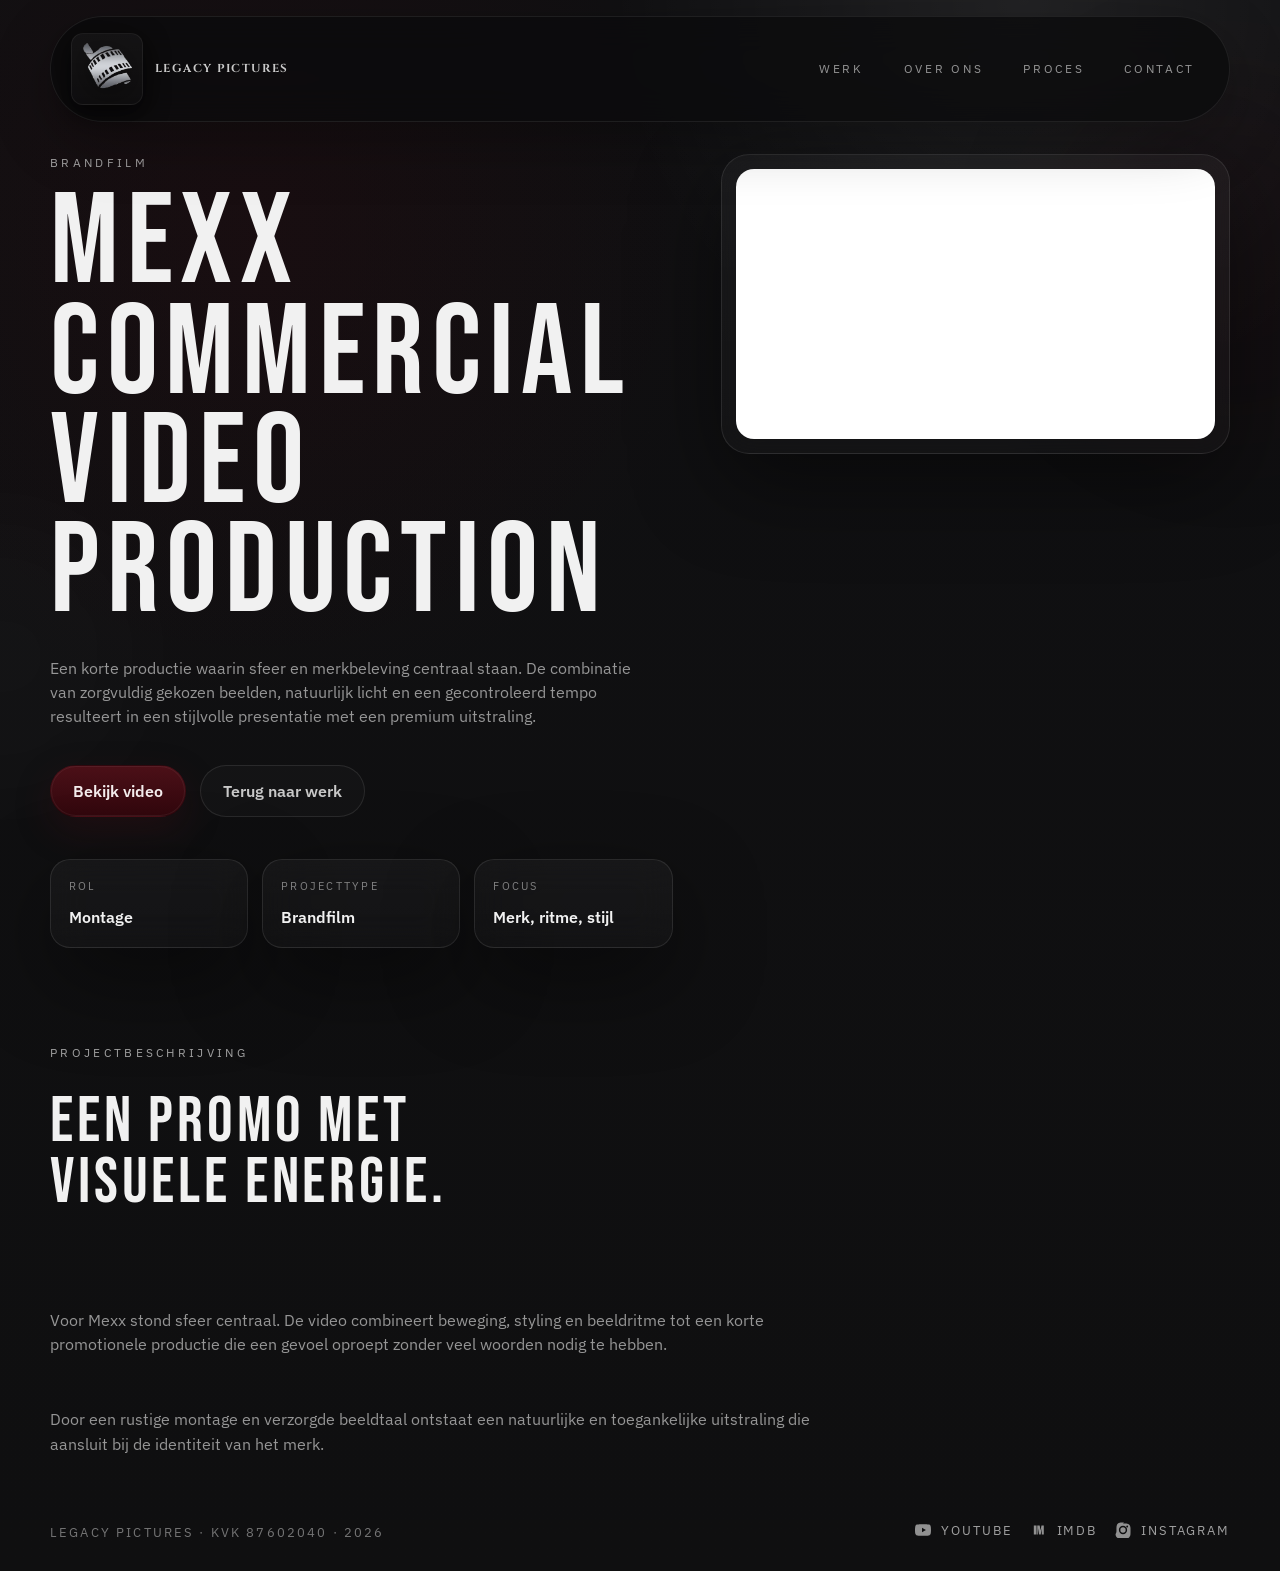
<file: Projects/mexx.html>
<!DOCTYPE html>
<html lang="nl">
<head>
	<meta charset="UTF-8" />
	<meta name="viewport" content="width=device-width, initial-scale=1.0" />
	<meta name="description" content="Mexx brandfilm door Legacy Pictures: een korte promotionele video waarin sfeer, merkbeleving, montage en een premium visuele uitstraling samenkomen." />
	<meta name="robots" content="index, follow" />
	<meta property="og:locale" content="nl_NL" />
	<meta property="og:type" content="article" />
	<meta property="og:title" content="Mexx Brandfilm | Legacy Pictures" />
	<meta property="og:description" content="Een korte promotionele video waarin sfeer, merkbeleving, montage en een premium visuele uitstraling samenkomen." />
	<meta property="og:url" content="https://legacypictures.nl/Projects/mexx.html" />
	<meta property="og:site_name" content="Legacy Pictures" />
	<meta property="og:image" content="https://legacypictures.nl/images/mainpage.jpeg" />
	<meta name="twitter:card" content="summary_large_image" />
	<meta name="twitter:title" content="Mexx Brandfilm | Legacy Pictures" />
	<meta name="twitter:description" content="Een korte promotionele video waarin sfeer, merkbeleving, montage en een premium visuele uitstraling samenkomen." />
	<meta name="twitter:image" content="https://legacypictures.nl/images/mainpage.jpeg" />
	<link rel="canonical" href="https://legacypictures.nl/Projects/mexx.html" />
	<title>Mexx Brandfilm | Legacy Pictures</title>
	<link rel="icon" href="../images/favicon.jpeg" type="image/jpeg" />
	<link rel="preconnect" href="https://fonts.googleapis.com" />
	<link rel="preconnect" href="https://fonts.gstatic.com" crossorigin />
	<link href="https://fonts.googleapis.com/css2?family=IBM+Plex+Sans:wght@400;500;600;700&family=Bebas+Neue&family=Cinzel:wght@600;700&display=swap" rel="stylesheet" />
	<link rel="stylesheet" href="../styles.css" />
	<script type="application/ld+json">
	{
		"@context": "https://schema.org",
		"@type": "CreativeWork",
		"name": "Mexx Brandfilm",
		"description": "Een korte promotionele video waarin sfeer, merkbeleving, montage en een premium visuele uitstraling samenkomen.",
		"url": "https://legacypictures.nl/Projects/mexx.html",
		"creator": {
			"@type": "Organization",
			"name": "Legacy Pictures"
		}
	}
	</script>
</head>
<body id="top">
	<div class="ambient ambient-one"></div>
	<div class="ambient ambient-two"></div>

	<header class="topbar">
		<a class="brand" href="../index.html" aria-label="Legacy Pictures home">
			<span class="brand-mark">
				<img class="brand-logo" src="../images/JPlogo.jpeg" alt="Legacy Pictures logo" />
			</span>
			<span class="brand-text">Legacy Pictures</span>
		</a>
		<nav class="nav" aria-label="Primary navigation">
			<a href="../index.html#work">Werk</a>
			<a href="../index.html#about">Over ons</a>
			<a href="../index.html#process">Proces</a>
			<a href="../index.html#contact">Contact</a>
		</nav>
	</header>

	<main>
		<section class="hero reveal project-hero">
			<div class="hero-copy">
				<p class="eyebrow">Brandfilm</p>
				<h1>
					<span>Mexx</span>
					<span>Commercial video production</span>
				</h1>
				<p class="lead">
					Een korte productie waarin sfeer en merkbeleving centraal staan. De combinatie van zorgvuldig gekozen beelden, natuurlijk licht en een gecontroleerd tempo resulteert in een stijlvolle presentatie met een premium uitstraling.
				</p>
				<div class="hero-actions">
					<a class="button button-primary" href="#video">Bekijk video</a>
					<a class="button button-secondary" href="../index.html#work">Terug naar werk</a>
				</div>
				<dl class="hero-metrics">
					<div>
						<dt>Rol</dt>
						<dd>Montage</dd>
					</div>
					<div>
						<dt>Projecttype</dt>
						<dd>Brandfilm</dd>
					</div>
					<div>
						<dt>Focus</dt>
						<dd>Merk, ritme, stijl</dd>
					</div>
				</dl>
			</div>

			<div class="hero-visual" id="video" aria-hidden="false">
				<div class="visual-card project-video-card">
					<div class="project-video">
						<iframe
							src="https://player.vimeo.com/video/1199096236?title=0&byline=0&portrait=0&badge=0&dnt=1"
							title="Mexx video"
							loading="lazy"
							referrerpolicy="strict-origin-when-cross-origin"
							allow="accelerometer; autoplay; clipboard-write; encrypted-media; gyroscope; picture-in-picture"
							allowfullscreen></iframe>
					</div>
				</div>
			</div>
		</section>

		<section class="section reveal project-details">
			<div class="section-heading">
				<p class="eyebrow">Projectbeschrijving</p>
				<h2>
					<span>Een promo met</span>
					<span>visuele energie.</span>
				</h2>
			</div>
			<div class="split-content project-copy">
				<p>
					Voor Mexx stond sfeer centraal. De video combineert beweging, styling en beeldritme tot een korte promotionele productie die een gevoel oproept zonder veel woorden nodig te hebben.
				</p>
				<p>
					Door een rustige montage en verzorgde beeldtaal ontstaat een natuurlijke en toegankelijke uitstraling die aansluit bij de identiteit van het merk.
				</p>
			</div>
		</section>
	</main>

	<footer class="footer">
		<span>Legacy Pictures · KvK 87602040</span>
		<div class="footer-links" aria-label="Social links">
			<a class="social-link" href="https://www.youtube.com/@Jay-Productions" target="_blank" rel="noreferrer" aria-label="YouTube">
				<svg viewBox="0 0 24 24" aria-hidden="true" focusable="false">
					<path d="M23.5 6.2c-.3-1.1-1.2-2-2.3-2.3C19.2 3.4 12 3.4 12 3.4s-7.2 0-9.2.5C1.7 4.2.8 5.1.5 6.2 0 8.2 0 12 0 12s0 3.8.5 5.8c.3 1.1 1.2 2 2.3 2.3 2 .5 9.2.5 9.2.5s7.2 0 9.2-.5c1.1-.3 2-1.2 2.3-2.3.5-2 .5-5.8.5-5.8s0-3.8-.5-5.8Zm-13 9.3V8.5l5.9 3.5-5.9 3.5Z" />
				</svg>
				<span>YouTube</span>
			</a>
			<a class="social-link" href="https://www.imdb.com/name/nm14317892/?ref_=ext_shr_lnk" target="_blank" rel="noreferrer" aria-label="IMDb">
				<svg viewBox="0 0 24 24" aria-hidden="true" focusable="false">
					<path d="M4.2 5.3h4.1v13.4H4.2V5.3Zm5.2 0H13l1.4 7.3 1.3-7.3h3.5v13.4h-3V9.3l-1.6 9.4h-2.4l-1.6-9.4v9.4H9.4V5.3Z" />
				</svg>
				<span>IMDb</span>
			</a>
			<a class="social-link" href="https://www.instagram.com/jayproductions_1/" target="_blank" rel="noreferrer" aria-label="Instagram">
				<svg viewBox="0 0 24 24" aria-hidden="true" focusable="false">
					<path d="M12 2.2c3.2 0 3.6 0 4.9.1 1.2.1 2 .3 2.7.6.7.3 1.2.7 1.8 1.2.5.5.9 1.1 1.2 1.8.3.7.5 1.5.6 2.7.1 1.3.1 1.7.1 4.9s0 3.6-.1 4.9c-.1 1.2-.3 2-.6 2.7-.3.7-.7 1.2-1.2 1.8-.5.5-1.1.9-1.8 1.2-.7.3-1.5.5-2.7.6-1.3.1-1.7.1-4.9.1s-3.6 0-4.9-.1c-1.2-.1-2-.3-2.7-.6-.7-.3-1.2-.7-1.8-1.2-.5-.5-.9-1.1-1.2-1.8-.3-.7-.5-1.5-.6-2.7C2.2 15.6 2.2 15.2 2.2 12s0-3.6.1-4.9c.1-1.2.3-2 .6-2.7.3-.7.7-1.2 1.2-1.8.5-.5 1.1-.9 1.8-1.2.7-.3 1.5-.5 2.7-.6 1.3-.1 1.7-.1 4.9-.1ZM12 5.8A6.2 6.2 0 1 0 12 18.2 6.2 6.2 0 0 0 12 5.8Zm0 10.2A4 4 0 1 1 12 8a4 4 0 0 1 0 8Zm6.3-10.6a1.4 1.4 0 1 0 0 2.8 1.4 1.4 0 0 0 0-2.8Z" />
				</svg>
				<span>Instagram</span>
			</a>
		</div>
	</footer>

	<script src="../script.js"></script>
</body>
</html>
</file>
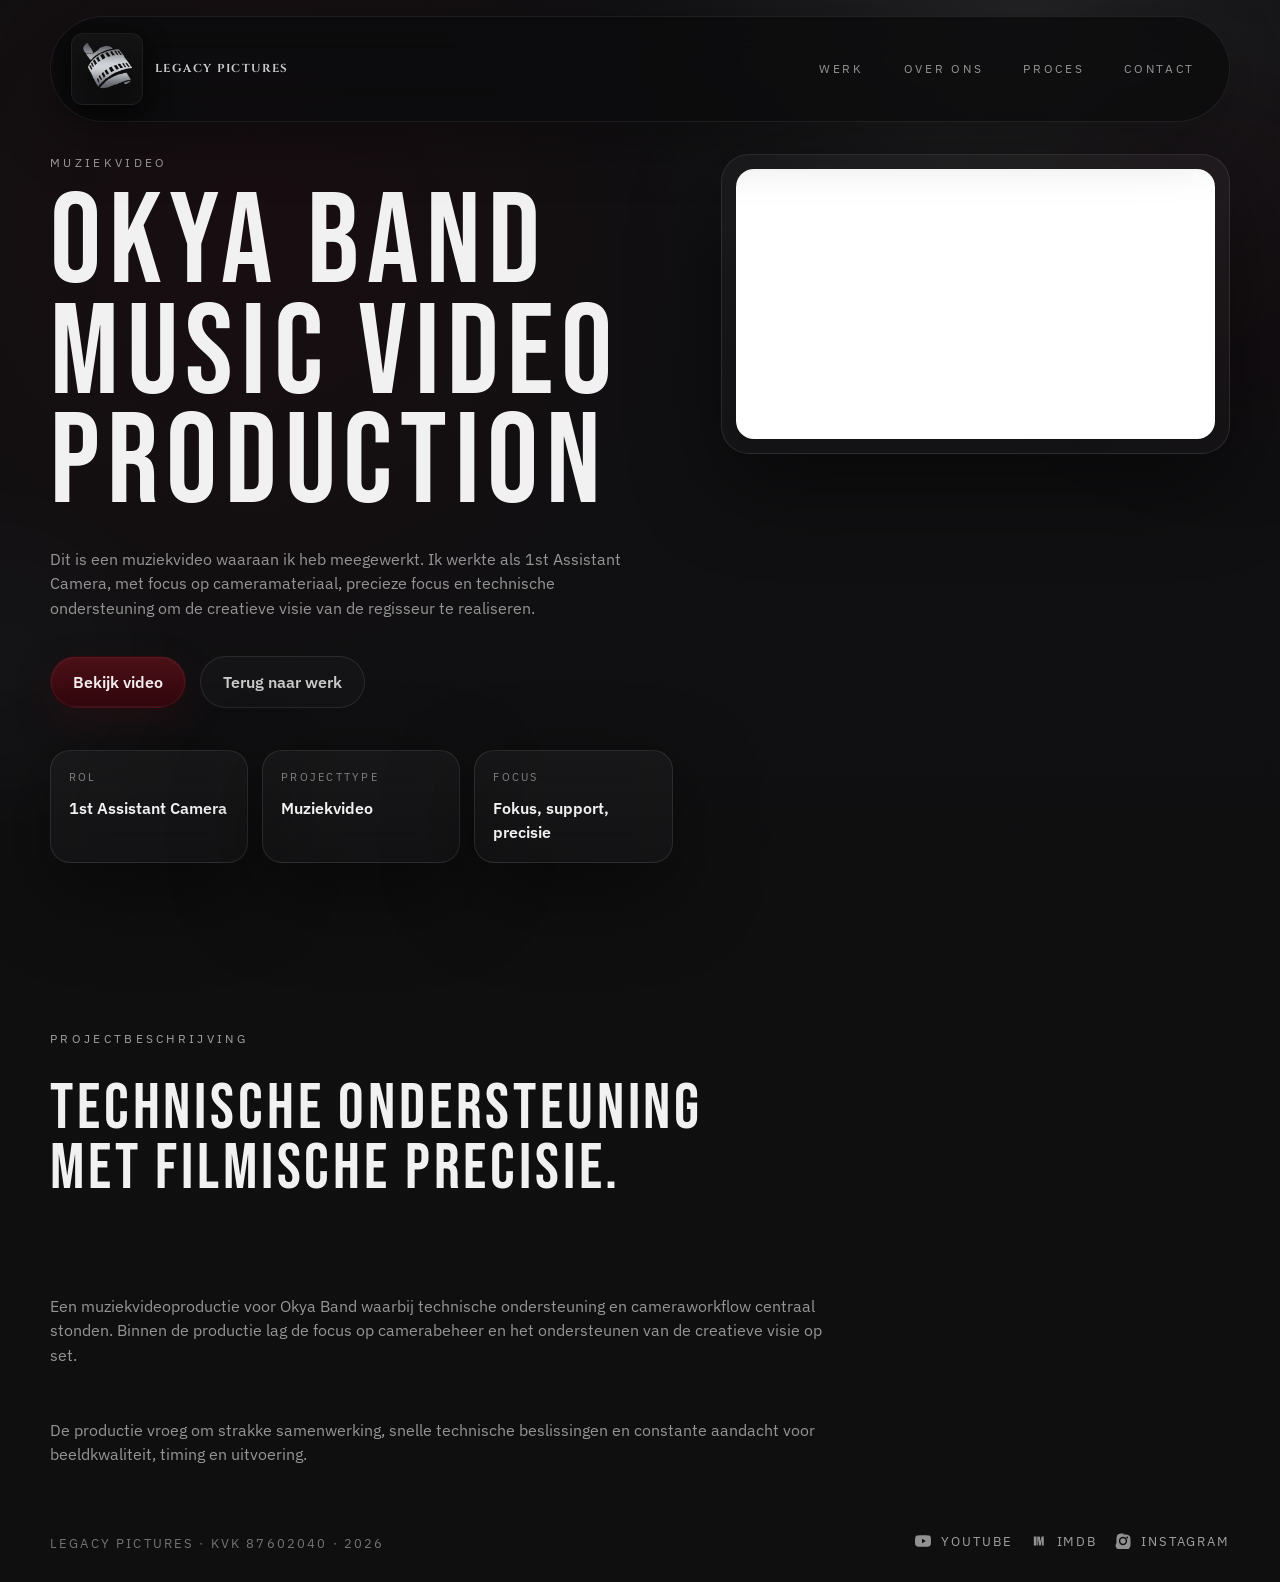
<file: Projects/okya-band.html>
<!DOCTYPE html>
<html lang="nl">
<head>
	<meta charset="UTF-8" />
	<meta name="viewport" content="width=device-width, initial-scale=1.0" />
	<meta name="description" content="Okya Band muziekvideo door Legacy Pictures: technische ondersteuning, cameraworkflow en focus op beeldkwaliteit tijdens een filmische muziekvideoproductie." />
	<meta name="robots" content="index, follow" />
	<meta property="og:locale" content="nl_NL" />
	<meta property="og:type" content="article" />
	<meta property="og:title" content="Okya Band Muziekvideo | Legacy Pictures" />
	<meta property="og:description" content="Technische ondersteuning, cameraworkflow en focus op beeldkwaliteit tijdens een filmische muziekvideoproductie." />
	<meta property="og:url" content="https://legacypictures.nl/Projects/okya-band.html" />
	<meta property="og:site_name" content="Legacy Pictures" />
	<meta property="og:image" content="https://legacypictures.nl/images/mainpage.jpeg" />
	<meta name="twitter:card" content="summary_large_image" />
	<meta name="twitter:title" content="Okya Band Muziekvideo | Legacy Pictures" />
	<meta name="twitter:description" content="Technische ondersteuning, cameraworkflow en focus op beeldkwaliteit tijdens een filmische muziekvideoproductie." />
	<meta name="twitter:image" content="https://legacypictures.nl/images/mainpage.jpeg" />
	<link rel="canonical" href="https://legacypictures.nl/Projects/okya-band.html" />
	<title>Okya Band Muziekvideo | Legacy Pictures</title>
	<link rel="icon" href="../images/favicon.jpeg" type="image/jpeg" />
	<link rel="preconnect" href="https://fonts.googleapis.com" />
	<link rel="preconnect" href="https://fonts.gstatic.com" crossorigin />
	<link href="https://fonts.googleapis.com/css2?family=IBM+Plex+Sans:wght@400;500;600;700&family=Bebas+Neue&family=Cinzel:wght@600;700&display=swap" rel="stylesheet" />
	<link rel="stylesheet" href="../styles.css" />
	<script type="application/ld+json">
	{
		"@context": "https://schema.org",
		"@type": "CreativeWork",
		"name": "Okya Band Muziekvideo",
		"description": "Technische ondersteuning, cameraworkflow en focus op beeldkwaliteit tijdens een filmische muziekvideoproductie.",
		"url": "https://legacypictures.nl/Projects/okya-band.html",
		"creator": {
			"@type": "Organization",
			"name": "Legacy Pictures"
		}
	}
	</script>
</head>
<body id="top">
	<div class="ambient ambient-one"></div>
	<div class="ambient ambient-two"></div>

	<header class="topbar">
		<a class="brand" href="../index.html" aria-label="Legacy Pictures home">
			<span class="brand-mark">
				<img class="brand-logo" src="../images/JPlogo.jpeg" alt="Legacy Pictures logo" />
			</span>
			<span class="brand-text">Legacy Pictures</span>
		</a>
		<nav class="nav" aria-label="Primary navigation">
			<a href="../index.html#work">Werk</a>
			<a href="../index.html#about">Over ons</a>
			<a href="../index.html#process">Proces</a>
			<a href="../index.html#contact">Contact</a>
		</nav>
	</header>

	<main>
		<section class="hero reveal project-hero">
			<div class="hero-copy">
				<p class="eyebrow">Muziekvideo</p>
				<h1>
					<span>Okya Band</span>
					<span>Music video production</span>
				</h1>
				<p class="lead">
					Dit is een muziekvideo waaraan ik heb meegewerkt. Ik werkte als 1st Assistant Camera,
					met focus op cameramateriaal, precieze focus en technische ondersteuning om de creatieve visie van de regisseur te realiseren.
				</p>
				<div class="hero-actions">
					<a class="button button-primary" href="#video">Bekijk video</a>
					<a class="button button-secondary" href="../index.html#work">Terug naar werk</a>
				</div>
				<dl class="hero-metrics">
					<div>
						<dt>Rol</dt>
						<dd>1st Assistant Camera</dd>
					</div>
					<div>
						<dt>Projecttype</dt>
						<dd>Muziekvideo</dd>
					</div>
					<div>
						<dt>Focus</dt>
						<dd>Fokus, support, precisie</dd>
					</div>
				</dl>
			</div>

			<div class="hero-visual" id="video" aria-hidden="false">
				<div class="visual-card project-video-card">
					<div class="project-video">
						<iframe
							src="https://www.youtube-nocookie.com/embed/SdyOdMs7s8w?rel=0&modestbranding=1&playsinline=1"
							title="Okya Band muziekvideo"
							loading="lazy"
							referrerpolicy="strict-origin-when-cross-origin"
							allow="accelerometer; autoplay; clipboard-write; encrypted-media; gyroscope; picture-in-picture"
							allowfullscreen></iframe>
					</div>
				</div>
			</div>
		</section>

		<section class="section reveal project-details">
			<div class="section-heading">
				<p class="eyebrow">Projectbeschrijving</p>
				<h2>
					<span>Technische ondersteuning</span>
					<span>met filmische precisie.</span>
				</h2>
			</div>
			<div class="split-content project-copy">
				<p>
					Een muziekvideoproductie voor Okya Band waarbij technische ondersteuning en cameraworkflow centraal stonden. Binnen de productie lag de focus op camerabeheer en het ondersteunen van de creatieve visie op set.
				</p>
				<p>
					De productie vroeg om strakke samenwerking, snelle technische beslissingen en constante aandacht voor beeldkwaliteit, timing en uitvoering.
				</p>
			</div>
		</section>
	</main>

	<footer class="footer">
		<span>Legacy Pictures · KvK 87602040</span>
		<div class="footer-links" aria-label="Social links">
			<a class="social-link" href="https://www.youtube.com/@Jay-Productions" target="_blank" rel="noreferrer" aria-label="YouTube">
				<svg viewBox="0 0 24 24" aria-hidden="true" focusable="false">
					<path d="M23.5 6.2c-.3-1.1-1.2-2-2.3-2.3C19.2 3.4 12 3.4 12 3.4s-7.2 0-9.2.5C1.7 4.2.8 5.1.5 6.2 0 8.2 0 12 0 12s0 3.8.5 5.8c.3 1.1 1.2 2 2.3 2.3 2 .5 9.2.5 9.2.5s7.2 0 9.2-.5c1.1-.3 2-1.2 2.3-2.3.5-2 .5-5.8.5-5.8s0-3.8-.5-5.8Zm-13 9.3V8.5l5.9 3.5-5.9 3.5Z" />
				</svg>
				<span>YouTube</span>
			</a>
			<a class="social-link" href="https://www.imdb.com/name/nm14317892/?ref_=ext_shr_lnk" target="_blank" rel="noreferrer" aria-label="IMDb">
				<svg viewBox="0 0 24 24" aria-hidden="true" focusable="false">
					<path d="M4.2 5.3h4.1v13.4H4.2V5.3Zm5.2 0H13l1.4 7.3 1.3-7.3h3.5v13.4h-3V9.3l-1.6 9.4h-2.4l-1.6-9.4v9.4H9.4V5.3Z" />
				</svg>
				<span>IMDb</span>
			</a>
			<a class="social-link" href="https://www.instagram.com/jayproductions_1/" target="_blank" rel="noreferrer" aria-label="Instagram">
				<svg viewBox="0 0 24 24" aria-hidden="true" focusable="false">
					<path d="M12 2.2c3.2 0 3.6 0 4.9.1 1.2.1 2 .3 2.7.6.7.3 1.2.7 1.8 1.2.5.5.9 1.1 1.2 1.8.3.7.5 1.5.6 2.7.1 1.3.1 1.7.1 4.9s0 3.6-.1 4.9c-.1 1.2-.3 2-.6 2.7-.3.7-.7 1.2-1.2 1.8-.5.5-1.1.9-1.8 1.2-.7.3-1.5.5-2.7.6-1.3.1-1.7.1-4.9.1s-3.6 0-4.9-.1c-1.2-.1-2-.3-2.7-.6-.7-.3-1.2-.7-1.8-1.2-.5-.5-.9-1.1-1.2-1.8-.3-.7-.5-1.5-.6-2.7C2.2 15.6 2.2 15.2 2.2 12s0-3.6.1-4.9c.1-1.2.3-2 .6-2.7.3-.7.7-1.2 1.2-1.8.5-.5 1.1-.9 1.8-1.2.7-.3 1.5-.5 2.7-.6 1.3-.1 1.7-.1 4.9-.1ZM12 5.8A6.2 6.2 0 1 0 12 18.2 6.2 6.2 0 0 0 12 5.8Zm0 10.2A4 4 0 1 1 12 8a4 4 0 0 1 0 8Zm6.3-10.6a1.4 1.4 0 1 0 0 2.8 1.4 1.4 0 0 0 0-2.8Z" />
				</svg>
				<span>Instagram</span>
			</a>
		</div>
	</footer>

	<script src="../script.js"></script>
</body>
</html>
</file>
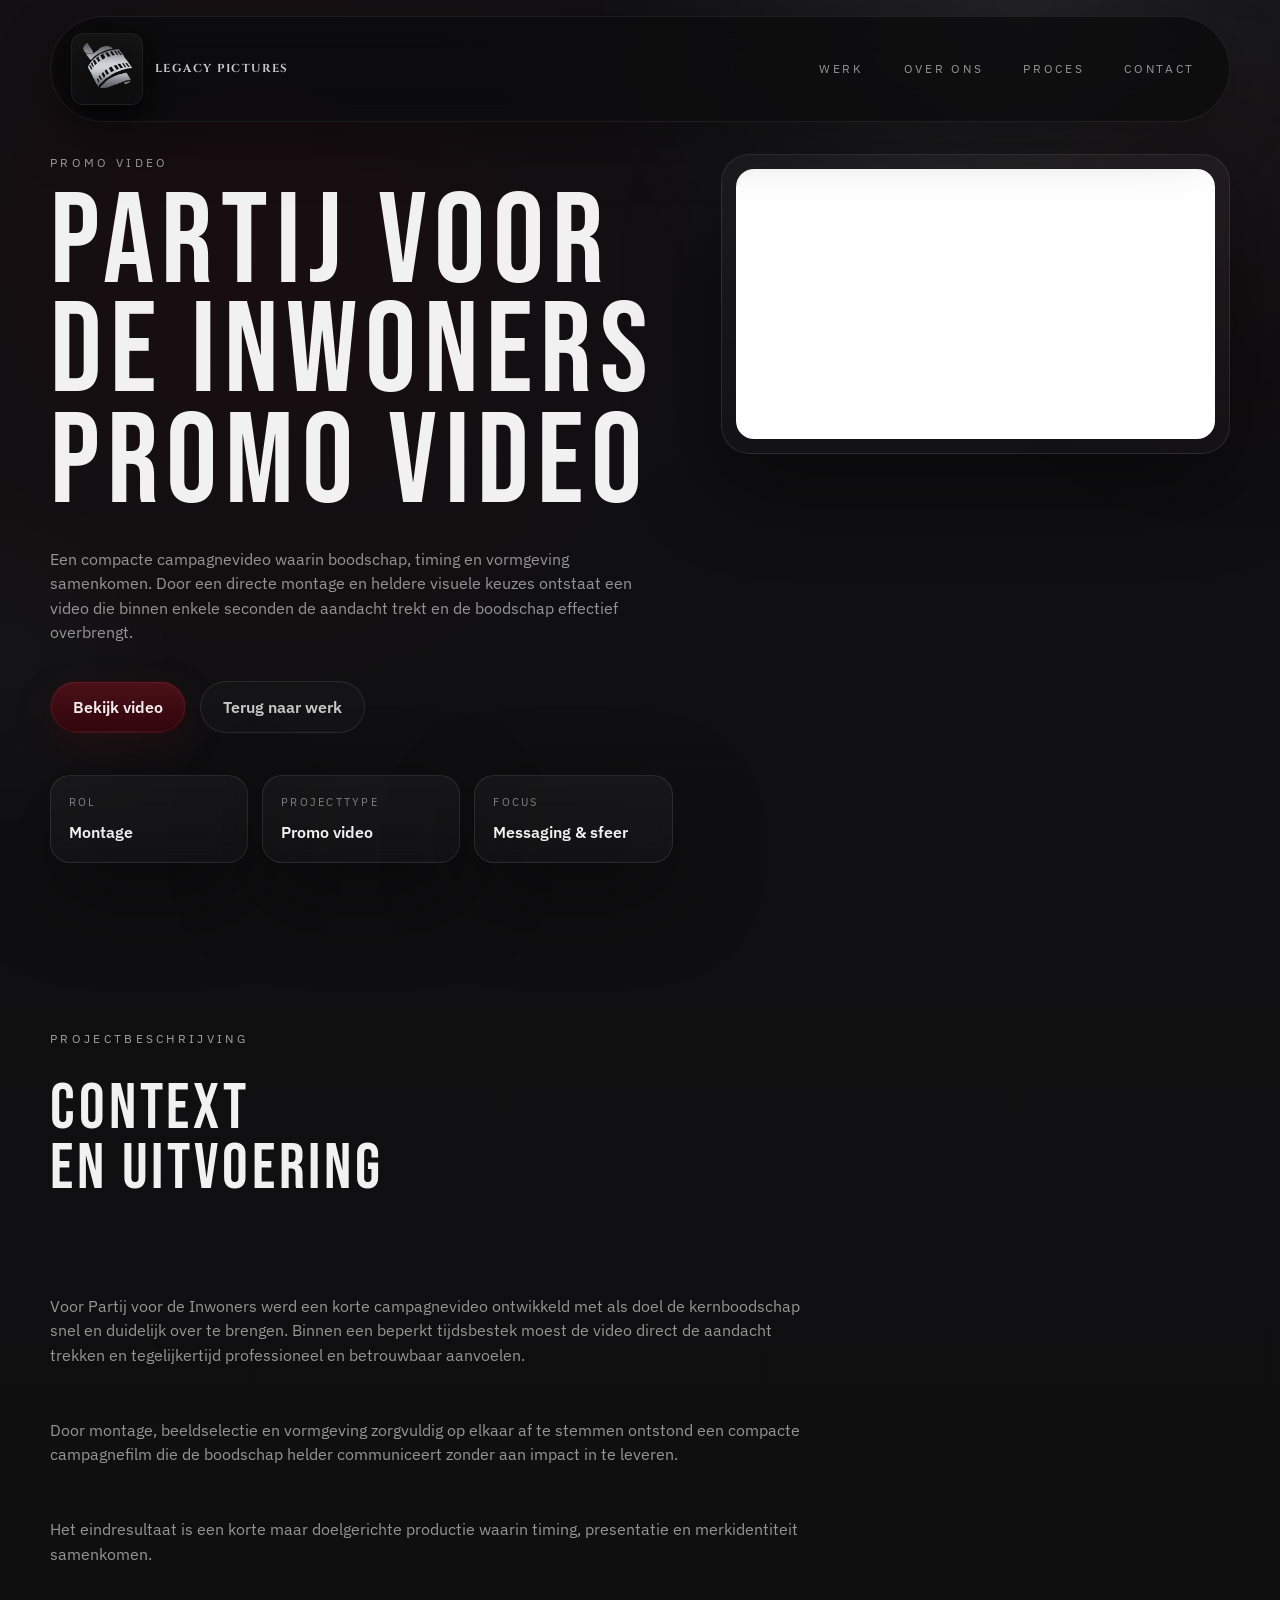
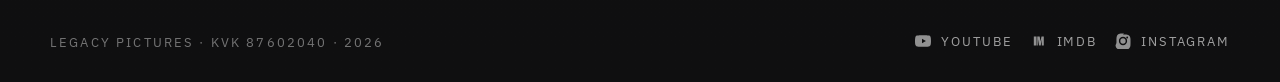
<file: Projects/partij-voor-de-inwoners-campagne.html>
<!DOCTYPE html>
<html lang="nl">
<head>
	<meta charset="UTF-8" />
	<meta name="viewport" content="width=device-width, initial-scale=1.0" />
	<meta name="description" content="Partij voor de Inwoners promo video door Legacy Pictures: een compacte campagnevideo met duidelijke boodschap, directe montage en professionele presentatie." />
	<meta name="robots" content="index, follow" />
	<meta property="og:locale" content="nl_NL" />
	<meta property="og:type" content="article" />
	<meta property="og:title" content="Partij voor de Inwoners Promo Video | Legacy Pictures" />
	<meta property="og:description" content="Een compacte campagnevideo met duidelijke boodschap, directe montage en professionele presentatie." />
	<meta property="og:url" content="https://legacypictures.nl/Projects/partij-voor-de-inwoners-campagne.html" />
	<meta property="og:site_name" content="Legacy Pictures" />
	<meta property="og:image" content="https://legacypictures.nl/images/mainpage.jpeg" />
	<meta name="twitter:card" content="summary_large_image" />
	<meta name="twitter:title" content="Partij voor de Inwoners Promo Video | Legacy Pictures" />
	<meta name="twitter:description" content="Een compacte campagnevideo met duidelijke boodschap, directe montage en professionele presentatie." />
	<meta name="twitter:image" content="https://legacypictures.nl/images/mainpage.jpeg" />
	<link rel="canonical" href="https://legacypictures.nl/Projects/partij-voor-de-inwoners-campagne.html" />
	<title>Partij voor de Inwoners Promo Video | Legacy Pictures</title>
	<link rel="icon" href="../images/favicon.jpeg" type="image/jpeg" />
	<link rel="preconnect" href="https://fonts.googleapis.com" />
	<link rel="preconnect" href="https://fonts.gstatic.com" crossorigin />
	<link href="https://fonts.googleapis.com/css2?family=IBM+Plex+Sans:wght@400;500;600;700&family=Bebas+Neue&family=Cinzel:wght@600;700&display=swap" rel="stylesheet" />
	<link rel="stylesheet" href="../styles.css" />
	<script type="application/ld+json">
	{
		"@context": "https://schema.org",
		"@type": "CreativeWork",
		"name": "Partij voor de Inwoners Promo Video",
		"description": "Een compacte campagnevideo met duidelijke boodschap, directe montage en professionele presentatie.",
		"url": "https://legacypictures.nl/Projects/partij-voor-de-inwoners-campagne.html",
		"creator": {
			"@type": "Organization",
			"name": "Legacy Pictures"
		}
	}
	</script>
</head>
<body id="top">
	<div class="ambient ambient-one"></div>
	<div class="ambient ambient-two"></div>

	<header class="topbar">
		<a class="brand" href="../index.html" aria-label="Legacy Pictures home">
			<span class="brand-mark">
				<img class="brand-logo" src="../images/JPlogo.jpeg" alt="Legacy Pictures logo" />
			</span>
			<span class="brand-text">Legacy Pictures</span>
		</a>
		<nav class="nav" aria-label="Primary navigation">
			<a href="../index.html#work">Werk</a>
			<a href="../index.html#about">Over ons</a>
			<a href="../index.html#process">Proces</a>
			<a href="../index.html#contact">Contact</a>
		</nav>
	</header>

	<main>
		<section class="hero reveal project-hero">
			<div class="hero-copy">
				<p class="eyebrow">Promo video</p>
				<h1>
					<span>Partij voor de Inwoners</span>
					<span>Promo video</span>
				</h1>
				<p class="lead">Een compacte campagnevideo waarin boodschap, timing en vormgeving samenkomen. Door een directe montage en heldere visuele keuzes ontstaat een video die binnen enkele seconden de aandacht trekt en de boodschap effectief overbrengt.</p>
				<div class="hero-actions">
					<a class="button button-primary" href="#video">Bekijk video</a>
					<a class="button button-secondary" href="../index.html#work">Terug naar werk</a>
				</div>
				<dl class="hero-metrics">
					<div>
						<dt>Rol</dt>
						<dd>Montage</dd>
					</div>
					<div>
						<dt>Projecttype</dt>
						<dd>Promo video</dd>
					</div>
					<div>
						<dt>Focus</dt>
						<dd>Messaging &amp; sfeer</dd>
					</div>
				</dl>
			</div>

			<div class="hero-visual" id="video" aria-hidden="false">
				<div class="visual-card project-video-card">
					<div class="project-video">
						<iframe
							src="https://player.vimeo.com/video/1199088287?title=0&byline=0&portrait=0&badge=0&dnt=1"
							title="Partij voor de Inwoners campagnefilm"
							loading="lazy"
							referrerpolicy="strict-origin-when-cross-origin"
							allow="autoplay; fullscreen; picture-in-picture; encrypted-media"
							allowfullscreen></iframe>
					</div>
				</div>
			</div>
		</section>

		<section class="section reveal project-details">
			<div class="section-heading">
				<p class="eyebrow">Projectbeschrijving</p>
				<h2>
					<span>Context</span>
					<span>en uitvoering</span>
				</h2>
			</div>
			<div class="split-content project-copy">
				<p>Voor Partij voor de Inwoners werd een korte campagnevideo ontwikkeld met als doel de kernboodschap snel en duidelijk over te brengen. Binnen een beperkt tijdsbestek moest de video direct de aandacht trekken en tegelijkertijd professioneel en betrouwbaar aanvoelen.</p>
				<p>Door montage, beeldselectie en vormgeving zorgvuldig op elkaar af te stemmen ontstond een compacte campagnefilm die de boodschap helder communiceert zonder aan impact in te leveren.</p>
				<p>Het eindresultaat is een korte maar doelgerichte productie waarin timing, presentatie en merkidentiteit samenkomen.</p>
			</div>
		</section>
	</main>

	<footer class="footer">
		<span>Legacy Pictures · KvK 87602040</span>
		<div class="footer-links" aria-label="Social links">
			<a class="social-link" href="https://www.youtube.com/@Jay-Productions" target="_blank" rel="noreferrer" aria-label="YouTube">
				<svg viewBox="0 0 24 24" aria-hidden="true" focusable="false">
					<path d="M23.5 6.2c-.3-1.1-1.2-2-2.3-2.3C19.2 3.4 12 3.4 12 3.4s-7.2 0-9.2.5C1.7 4.2.8 5.1.5 6.2 0 8.2 0 12 0 12s0 3.8.5 5.8c.3 1.1 1.2 2 2.3 2.3 2 .5 9.2.5 9.2.5s7.2 0 9.2-.5c1.1-.3 2-1.2 2.3-2.3.5-2 .5-5.8.5-5.8s0-3.8-.5-5.8Zm-13 9.3V8.5l5.9 3.5-5.9 3.5Z" />
				</svg>
				<span>YouTube</span>
			</a>
			<a class="social-link" href="https://www.imdb.com/name/nm14317892/?ref_=ext_shr_lnk" target="_blank" rel="noreferrer" aria-label="IMDb">
				<svg viewBox="0 0 24 24" aria-hidden="true" focusable="false">
					<path d="M4.2 5.3h4.1v13.4H4.2V5.3Zm5.2 0H13l1.4 7.3 1.3-7.3h3.5v13.4h-3V9.3l-1.6 9.4h-2.4l-1.6-9.4v9.4H9.4V5.3Z" />
				</svg>
				<span>IMDb</span>
			</a>
			<a class="social-link" href="https://www.instagram.com/jayproductions_1/" target="_blank" rel="noreferrer" aria-label="Instagram">
				<svg viewBox="0 0 24 24" aria-hidden="true" focusable="false">
					<path d="M12 2.2c3.2 0 3.6 0 4.9.1 1.2.1 2 .3 2.7.6.7.3 1.2.7 1.8 1.2.5.5.9 1.1 1.2 1.8.3.7.5 1.5.6 2.7.1 1.3.1 1.7.1 4.9s0 3.6-.1 4.9c-.1 1.2-.3 2-.6 2.7-.3.7-.7 1.2-1.2 1.8-.5.5-1.1.9-1.8 1.2-.7.3-1.5.5-2.7.6-1.3.1-1.7.1-4.9.1s-3.6 0-4.9-.1c-1.2-.1-2-.3-2.7-.6-.7-.3-1.2-.7-1.8-1.2-.5-.5-.9-1.1-1.2-1.8-.3-.7-.5-1.5-.6-2.7C2.2 15.6 2.2 15.2 2.2 12s0-3.6.1-4.9c.1-1.2.3-2 .6-2.7.3-.7.7-1.2 1.2-1.8.5-.5 1.1-.9 1.8-1.2.7-.3 1.5-.5 2.7-.6 1.3-.1 1.7-.1 4.9-.1ZM12 5.8A6.2 6.2 0 1 0 12 18.2 6.2 6.2 0 0 0 12 5.8Zm0 10.2A4 4 0 1 1 12 8a4 4 0 0 1 0 8Zm6.3-10.6a1.4 1.4 0 1 0 0 2.8 1.4 1.4 0 0 0 0-2.8Z" />
				</svg>
				<span>Instagram</span>
			</a>
		</div>
	</footer>

	<script src="../script.js"></script>
</body>
</html>
</file>
<file: styles.css>
@import url('https://fonts.googleapis.com/css2?family=IBM+Plex+Sans:wght@400;500;600;700&family=Bebas+Neue&family=Cinzel:wght@600;700&display=swap');

:root {
	color-scheme: dark;
	--bg: #0f0f10;
	--bg-soft: #161618;
	--panel: rgba(255, 255, 255, 0.035);
	--panel-strong: rgba(255, 255, 255, 0.06);
	--text: #c9c9c9;
	--text-strong: #f1f1f1;
	--muted: rgba(201, 201, 201, 0.72);
	--accent: #4d1018;
	--accent-deep: #32070d;
	--accent-soft: rgba(77, 16, 24, 0.26);
	--border: rgba(201, 201, 201, 0.12);
	--shadow: 0 30px 90px rgba(0, 0, 0, 0.45);
}

* {
	box-sizing: border-box;
}

html {
	scroll-behavior: smooth;
}

body {
	margin: 0;
	min-height: 100vh;
	background:
		radial-gradient(circle at 20% 15%, rgba(50, 7, 13, 0.26), transparent 28%),
		radial-gradient(circle at 80% 0%, rgba(255, 255, 255, 0.08), transparent 22%),
		linear-gradient(180deg, #101012 0%, #0f0f10 100%);
	color: var(--text);
	font-family: 'IBM Plex Sans', sans-serif;
	line-height: 1.5;
	overflow-x: hidden;
}

body::before {
	content: '';
	position: fixed;
	inset: 0;
	pointer-events: none;
	background-image: linear-gradient(rgba(255, 255, 255, 0.02) 1px, transparent 1px), linear-gradient(90deg, rgba(255, 255, 255, 0.02) 1px, transparent 1px);
	background-size: 72px 72px;
	mask-image: radial-gradient(circle at center, black, transparent 82%);
	opacity: 0.3;
}

a {
	color: inherit;
	text-decoration: none;
}

main,
.topbar,
.footer {
	width: min(1180px, calc(100% - 40px));
	margin: 0 auto;
}

.topbar {
	display: flex;
	align-items: center;
	justify-content: space-between;
	gap: 20px;
	padding: 16px 20px;
	margin-top: 16px;
	position: sticky;
	top: 16px;
	z-index: 20;
	background: rgba(12, 12, 13, 0.82);
	border: 1px solid rgba(255, 255, 255, 0.08);
	border-radius: 999px;
	backdrop-filter: blur(18px);
	box-shadow: 0 20px 60px rgba(0, 0, 0, 0.28);
}

.brand {
	display: inline-flex;
	align-items: center;
	gap: 12px;
	flex: none;
	font-weight: 700;
	letter-spacing: 0.18em;
	text-transform: uppercase;
	font-size: 0.72rem;
}

.brand-text {
	font-family: 'Cinzel', serif;
	font-weight: 700;
	letter-spacing: 0.12em;
}

.brand-mark {
	/* keep the container modestly sized and consistent */
	width: 72px;
	height: 72px;
	display: inline-flex;
	align-items: center;
	justify-content: center;
	padding: 6px;
	background: linear-gradient(180deg, rgba(255,255,255,0.04), rgba(255,255,255,0.015));
	border-radius: 12px;
	border: 1px solid rgba(255,255,255,0.06);
	box-shadow: 0 8px 24px rgba(0, 0, 0, 0.6);
}

.brand-logo {
	/* keep width flexible; increase visible height */
	/* width: 64px; */
	height: 112px;
	object-fit: contain;
	display: block;
	filter: drop-shadow(0 6px 14px rgba(0,0,0,0.6));
	padding-left: 15px;
}

.nav {
	display: flex;
	gap: 12px;
	flex-wrap: wrap;
	justify-content: flex-end;
	color: var(--muted);
	font-size: 0.76rem;
	letter-spacing: 0.22em;
	text-transform: uppercase;
}

.nav a {
	position: relative;
	padding: 10px 14px;
	border-radius: 999px;
	transition: background-color 180ms ease, color 180ms ease, transform 180ms ease;
}

.nav a::after {
	content: none;
}

.nav a:hover,
.nav a:focus-visible {
	background: rgba(255, 255, 255, 0.05);
	color: var(--text-strong);
	transform: translateY(-1px);
}

main {
	padding: 32px 0 48px;
}

.hero {
	display: grid;
	grid-template-columns: minmax(0, 1.1fr) minmax(320px, 0.9fr);
	gap: 48px;
	align-items: center;
	min-height: calc(100vh - 120px);
}

.hero-copy h1,
.section-heading h2,
.cta-panel h2 {
	margin: 0;
	font-family: 'Bebas Neue', sans-serif;
	font-weight: 400;
	letter-spacing: 0.06em;
	color: var(--text-strong);
	line-height: 0.9;
	text-transform: uppercase;
}

.section-heading h2,
.cta-panel h2 {
	display: grid;
	gap: 0.04em;
	max-width: max-content;
}

.hero-copy h1 {
	display: grid;
	gap: 0.02em;
	font-size: clamp(4rem, 10vw, 8rem);
	max-width: max-content;
}

.section-heading h2 span,
.cta-panel h2 span {
	display: block;
	line-height: 0.9;
}

.hero-copy h1 span {
	display: block;
	line-height: 0.85;
}

.eyebrow {
	margin: 0 0 18px;
	color: rgba(201, 201, 201, 0.78);
	letter-spacing: 0.28em;
	text-transform: uppercase;
	font-size: 0.74rem;
}

.lead,
.split-content p,
.process-step p,
.work-card p,
.cta-panel p {
	color: var(--muted);
	font-size: 1.02rem;
}

.lead {
	max-width: 60ch;
	margin: 28px 0 0;
}

.hero-actions {
	display: flex;
	flex-wrap: wrap;
	gap: 14px;
	margin-top: 36px;
}

.button {
	display: inline-flex;
	align-items: center;
	justify-content: center;
	min-height: 52px;
	padding: 0 22px;
	border-radius: 999px;
	border: 1px solid transparent;
	font-weight: 600;
	cursor: pointer;
	transition: transform 180ms ease, border-color 180ms ease, background-color 180ms ease, box-shadow 180ms ease;
}

.button:hover,
.button:focus-visible {
	transform: translateY(-1px);
}

.button-primary {
	background: linear-gradient(180deg, rgba(77, 16, 24, 0.98), rgba(50, 7, 13, 0.98));
	color: #f4eded;
	box-shadow: 0 14px 36px rgba(77, 16, 24, 0.26), 0 0 0 1px rgba(255, 255, 255, 0.06) inset;
}

.button-secondary {
	border-color: var(--border);
	background: rgba(255, 255, 255, 0.02);
	color: var(--text);
}

.hero-metrics {
	display: grid;
	grid-template-columns: repeat(3, minmax(0, 1fr));
	gap: 14px;
	margin: 42px 0 0;
}

.hero-metrics div,
.work-card,
.process-step,
.cta-panel,
.visual-card {
	position: relative;
	overflow: hidden;
	background: linear-gradient(180deg, var(--panel), rgba(255, 255, 255, 0.02));
	border: 1px solid var(--border);
	box-shadow: var(--shadow);
	backdrop-filter: blur(18px);
}

.hero-metrics div {
	padding: 18px;
	border-radius: 20px;
}

.hero-metrics dt {
	color: rgba(201, 201, 201, 0.6);
	text-transform: uppercase;
	letter-spacing: 0.2em;
	font-size: 0.7rem;
}

.hero-metrics dd {
	margin: 10px 0 0;
	color: var(--text-strong);
	font-weight: 600;
}

.hero-visual {
	display: grid;
	gap: 18px;
}

.project-video-card {
	padding: 14px;
	min-height: 0;
}

.project-video {
	aspect-ratio: 16 / 9;
	border-radius: 18px;
	overflow: hidden;
	background: rgba(0, 0, 0, 0.35);
}

.project-video iframe {
	width: 100%;
	height: 100%;
	border: 0;
	display: block;
}

.project-copy {
	max-width: 78ch;
}

.visual-card {
	border-radius: 28px;
}

.visual-large {
	min-height: 500px;
	background:
		radial-gradient(circle at 50% 10%, rgba(255, 255, 255, 0.12), transparent 28%),
		linear-gradient(180deg, rgba(255, 255, 255, 0.04), rgba(255, 255, 255, 0.02));
}

.visual-reflection {
	position: absolute;
	inset: auto -18% 10% auto;
	width: 70%;
	height: 70%;
	background: radial-gradient(circle, rgba(77, 16, 24, 0.34), transparent 60%);
	filter: blur(28px);
	opacity: 0.9;
}

.visual-frame {
	position: absolute;
	inset: 28px;
	display: flex;
	flex-direction: column;
	justify-content: space-between;
	padding: 18px;
	border: 1px solid rgba(255, 255, 255, 0.08);
	border-radius: 22px;
}

/* Make any image placed in a visual-frame fill and crop nicely */
.visual-frame img {
    width: 100%;
    height: 100%;
    object-fit: cover;
    object-position: center;
    display: block;
    border-radius: 12px;
    box-shadow: inset 0 1px 0 rgba(255,255,255,0.03), 0 8px 24px rgba(0,0,0,0.45);
}

.visual-frame span,
.card-label,
.work-meta,
.process-step span {
	color: rgba(201, 201, 201, 0.66);
	letter-spacing: 0.22em;
	text-transform: uppercase;
	font-size: 0.72rem;
}

.visual-frame strong {
	align-self: flex-end;
	max-width: 8ch;
	font-family: 'Bebas Neue', sans-serif;
	font-size: clamp(3rem, 4vw, 4.6rem);
	line-height: 0.86;
	letter-spacing: 0.05em;
	text-transform: uppercase;
	color: var(--text-strong);
	text-align: right;
}

.visual-stack {
	display: grid;
	grid-template-columns: 0.9fr 1.25fr;
	gap: 18px;
	align-items: stretch;
}

.visual-small {
	min-height: 220px;
	padding: 22px;
	display: flex;
	flex-direction: column;
	justify-content: flex-start;
	gap: 18px;
}

.visual-small strong {
	font-size: clamp(1.5rem, 2.2vw, 2.2rem);
	color: var(--text-strong);
	max-width: 10ch;
	line-height: 1;
}

.card-tall {
	min-height: 220px;
}

.card-wide {
	align-self: stretch;
}

.section {
	padding: 96px 0 0;
}

.section-heading {
	display: grid;
	gap: 14px;
	margin-bottom: 28px;
}

.section-heading h2,
.cta-panel h2 {
	font-size: clamp(3rem, 5vw, 5.2rem);
}

.marquee {
	display: grid;
	grid-template-columns: repeat(5, minmax(max-content, 1fr));
	gap: 20px;
	align-items: center;
	justify-items: center;
	padding: 26px 0;
	margin-top: 46px;
	border-top: 1px solid var(--border);
	border-bottom: 1px solid var(--border);
	color: rgba(201, 201, 201, 0.58);
	font-size: 0.74rem;
	font-weight: 600;
	letter-spacing: 0.32em;
	text-transform: uppercase;
}

.work-grid {
	display: grid;
	grid-template-columns: 1.2fr 1fr 1fr;
	gap: 18px;
}

.work-tools {
	display: grid;
	grid-template-columns: minmax(0, 1fr) auto;
	align-items: start;
	gap: 18px 28px;
	margin: 0 0 30px;
	padding: 14px;
	border: 1px solid rgba(201, 201, 201, 0.08);
	border-radius: 24px;
	background: rgba(255, 255, 255, 0.018);
}

.tag-filters,
.sort-controls {
	display: flex;
	flex-wrap: wrap;
	align-items: center;
	gap: 10px;
}

.tag-filters {
	justify-content: flex-start;
}

.sort-controls {
	justify-content: flex-end;
}

.filter-chip,
.sort-button {
	display: inline-flex;
	align-items: center;
	justify-content: center;
	min-height: 38px;
	border-radius: 999px;
	border: 1px solid rgba(201, 201, 201, 0.14);
	background: rgba(255, 255, 255, 0.025);
	color: rgba(201, 201, 201, 0.76);
	font: inherit;
	font-size: 0.68rem;
	font-weight: 600;
	letter-spacing: 0.14em;
	text-transform: uppercase;
	cursor: pointer;
	transition: background-color 180ms ease, border-color 180ms ease, color 180ms ease, transform 180ms ease;
}

.filter-chip {
	padding: 0 13px;
}

.sort-button {
	padding: 0 15px;
}

.filter-chip:hover,
.filter-chip:focus-visible,
.sort-button:hover,
.sort-button:focus-visible {
	border-color: rgba(201, 201, 201, 0.28);
	color: var(--text-strong);
	transform: translateY(-1px);
}

.filter-chip[aria-pressed="true"],
.sort-button[aria-pressed="true"] {
	border-color: rgba(77, 16, 24, 0.86);
	background: linear-gradient(180deg, rgba(77, 16, 24, 0.82), rgba(50, 7, 13, 0.82));
	color: #f4eded;
	box-shadow: 0 12px 28px rgba(77, 16, 24, 0.2), 0 0 0 1px rgba(255, 255, 255, 0.05) inset;
}

.work-card,
.process-step,
.cta-panel {
	border-radius: 28px;
}

.work-card {
	min-height: 420px;
	padding: 22px;
	display: flex;
	flex-direction: column;
	justify-content: flex-start;
	gap: 16px;
}

.work-card.is-hidden {
	display: none;
}

.work-empty {
	margin: 26px 0 0;
	color: rgba(201, 201, 201, 0.72);
	font-size: 0.95rem;
}

.work-filter-note {
	margin: -8px 0 22px;
	color: rgba(241, 241, 241, 0.78);
	font-size: 0.92rem;
}

.work-card.featured {
	background:
	radial-gradient(circle at top right, rgba(111, 31, 44, 0.28), transparent 32%),
	linear-gradient(180deg, rgba(255, 255, 255, 0.05), rgba(255, 255, 255, 0.02));
}

.work-media {
	position: relative;
	margin: 0;
	width: 100%;
	aspect-ratio: 16 / 9;
	overflow: hidden;
	border-radius: 18px;
	border: 1px solid rgba(255, 255, 255, 0.08);
	background:
		linear-gradient(135deg, rgba(77, 16, 24, 0.35), rgba(255, 255, 255, 0.035)),
		#111113;
	box-shadow: 0 18px 42px rgba(0, 0, 0, 0.24);
}

.work-media-trigger {
	display: block;
	padding: 0;
	cursor: pointer;
	text-align: left;
	font: inherit;
	color: inherit;
}

.work-media::before {
	content: '';
	position: absolute;
	inset: 0;
	z-index: 1;
	background: linear-gradient(180deg, rgba(0, 0, 0, 0.08), rgba(0, 0, 0, 0.36));
	pointer-events: none;
}

.work-media img {
	width: 100%;
	height: 100%;
	display: block;
	object-fit: cover;
	transform: scale(1.01);
	filter: saturate(0.92) contrast(1.04);
	transition: transform 320ms ease, filter 320ms ease;
}

.work-media-badge {
	position: absolute;
	right: 14px;
	top: 14px;
	z-index: 2;
	padding: 7px 10px;
	border-radius: 999px;
	border: 1px solid rgba(255, 255, 255, 0.13);
	background: rgba(8, 8, 9, 0.58);
	color: rgba(241, 241, 241, 0.84);
	font-size: 0.62rem;
	font-weight: 700;
	letter-spacing: 0.18em;
	text-transform: uppercase;
	backdrop-filter: blur(12px);
}

.work-media-action {
	position: absolute;
	left: 14px;
	bottom: 14px;
	z-index: 2;
	padding: 8px 12px;
	border-radius: 999px;
	border: 1px solid rgba(255, 255, 255, 0.13);
	background: rgba(77, 16, 24, 0.78);
	color: #f7f2f2;
	font-size: 0.64rem;
	font-weight: 700;
	letter-spacing: 0.16em;
	text-transform: uppercase;
	opacity: 0;
	transform: translateY(8px);
	transition: opacity 180ms ease, transform 180ms ease, background-color 180ms ease;
	backdrop-filter: blur(12px);
}

.work-card:hover .work-media img,
.work-card:focus-within .work-media img {
	transform: scale(1.055);
	filter: saturate(1.05) contrast(1.08);
}

.work-card:hover .work-media,
.work-card:focus-within .work-media {
	border-color: rgba(201, 201, 201, 0.18);
}

.work-card:hover .work-media-action,
.work-media-trigger:focus-visible .work-media-action {
	opacity: 1;
	transform: translateY(0);
}

.work-media-trigger:focus-visible {
	outline: 2px solid rgba(241, 241, 241, 0.45);
	outline-offset: 4px;
}

.work-meta {
	display: flex;
	justify-content: space-between;
	gap: 12px;
}

.work-card h3,
.process-step h3 {
	margin: 0;
	color: var(--text-strong);
	font-family: 'Bebas Neue', sans-serif;
	font-weight: 400;
	font-size: 1.95rem;
	letter-spacing: 0.05em;
	text-transform: uppercase;
	line-height: 0.95;
}

.work-card p,
.process-step p,
.cta-panel p {
	margin: 0;
	max-width: 34ch;
}

.project-card-link {
	display: inline-flex;
	align-items: center;
	align-self: flex-start;
	margin-top: auto;
	padding: 10px 16px;
	border-radius: 999px;
	border: 1px solid var(--border);
	background: rgba(255, 255, 255, 0.03);
	color: var(--text-strong);
	font-size: 0.78rem;
	letter-spacing: 0.18em;
	text-transform: uppercase;
	transition: background-color 180ms ease, transform 180ms ease, border-color 180ms ease;
}

.project-card-link:hover,
.project-card-link:focus-visible {
	background: rgba(255, 255, 255, 0.07);
	border-color: rgba(201, 201, 201, 0.24);
	transform: translateY(-1px);
}

.split {
	display: grid;
	grid-template-columns: 0.82fr 1.18fr;
	gap: 28px;
	align-items: start;
}

.split-content {
	display: grid;
	gap: 18px;
	padding-top: 52px;
}

.profile-grid {
	display: grid;
	grid-template-columns: repeat(3, minmax(0, 1fr));
	gap: 22px;
	grid-column: 1 / -1;
	width: min(100%, 980px);
	margin: 28px auto 0;
	justify-self: center;
}

.profile-card {
	display: grid;
	gap: 0;
	padding: 0;
	border-radius: 30px;
	background: linear-gradient(180deg, rgba(255, 255, 255, 0.05), rgba(255, 255, 255, 0.02));
	border: 1px solid var(--border);
	overflow: hidden;
	box-shadow: var(--shadow);
}

.profile-photo {
	width: 100%;
	aspect-ratio: 0.92;
	min-height: 360px;
	border-radius: 0;
	display: block;
	object-fit: cover;
	object-position: center;
	border-bottom: 1px solid rgba(255, 255, 255, 0.1);
	box-shadow: inset 0 1px 0 rgba(255, 255, 255, 0.08);
}

.profile-card-body {
	display: grid;
	gap: 8px;
	padding: 18px 20px 20px;
	background: linear-gradient(180deg, rgba(255, 255, 255, 0.02), rgba(255, 255, 255, 0));
}

.profile-card h3 {
	margin: 0;
	color: var(--text-strong);
	font-size: 1.12rem;
	letter-spacing: 0.06em;
	text-transform: uppercase;
}

.profile-card p {
	margin: 0;
	color: rgba(201, 201, 201, 0.66);
	font-size: 0.95rem;
}

.process-grid {
	display: grid;
	grid-template-columns: repeat(3, minmax(0, 1fr));
	gap: 18px;
}

.process-step {
	padding: 26px;
	min-height: 250px;
}

.process-step span {
	display: inline-flex;
	margin-bottom: 70px;
}

.cta {
	padding-bottom: 80px;
}

.cta-panel {
	padding: 42px;
	background:
		radial-gradient(circle at left top, rgba(77, 16, 24, 0.28), transparent 30%),
		linear-gradient(180deg, rgba(255, 255, 255, 0.045), rgba(255, 255, 255, 0.018));
}

.cta-panel p {
	margin: 20px 0 0;
}

.contact-form {
	display: grid;
	gap: 16px;
	margin-top: 28px;
}

.form-row {
	display: grid;
	grid-template-columns: repeat(2, minmax(0, 1fr));
	gap: 16px;
}

.contact-form label {
	display: grid;
	gap: 10px;
}

.contact-form span {
	color: rgba(201, 201, 201, 0.72);
	letter-spacing: 0.18em;
	text-transform: uppercase;
	font-size: 0.68rem;
}

.contact-form input,
.contact-form select,
.contact-form textarea {
	width: 100%;
	border-radius: 18px;
	border: 1px solid rgba(201, 201, 201, 0.14);
	background: rgba(10, 10, 11, 0.65);
	color: var(--text-strong);
	padding: 16px 18px;
	font: inherit;
	outline: none;
	transition: border-color 180ms ease, box-shadow 180ms ease, background-color 180ms ease;
}

.contact-form select {
	-webkit-appearance: none;
	-moz-appearance: none;
	appearance: none;
	padding-right: 46px;
	background-image: linear-gradient(45deg, transparent 50%, rgba(201, 201, 201, 0.8) 50%), linear-gradient(135deg, rgba(201, 201, 201, 0.8) 50%, transparent 50%);
	background-position: calc(100% - 22px) 50%, calc(100% - 16px) 50%;
	background-size: 6px 6px, 6px 6px;
	background-repeat: no-repeat;
}

.contact-form textarea {
	resize: vertical;
	min-height: 150px;
}

.form-guard {
	position: absolute;
	left: -10000px;
	width: 1px;
	height: 1px;
	overflow: hidden;
	opacity: 0;
	pointer-events: none;
}

.contact-form input::placeholder,
.contact-form textarea::placeholder {
	color: rgba(201, 201, 201, 0.42);
}

.contact-form input:focus,
.contact-form select:focus,
.contact-form textarea:focus {
	border-color: rgba(77, 16, 24, 0.82);
	box-shadow: 0 0 0 4px rgba(77, 16, 24, 0.18);
	background: rgba(14, 14, 16, 0.88);
}

.form-actions {
	display: flex;
	flex-wrap: wrap;
	align-items: center;
	gap: 16px;
	margin-top: 6px;
}

.form-note,
.form-status {
	margin: 0;
	font-size: 0.92rem;
}

.form-status {
	min-height: 1.4em;
	color: rgba(201, 201, 201, 0.88);
}

.form-status[data-state="success"] {
	color: #d8f5df;
}

.form-status[data-state="error"] {
	color: #ffc7c7;
}

.form-status[data-state="pending"] {
	color: rgba(241, 241, 241, 0.86);
}

.contact-form button[disabled] {
	cursor: wait;
	opacity: 0.72;
	transform: none;
}

.footer {
	display: flex;
	justify-content: space-between;
	align-items: center;
	gap: 16px;
	padding: 0 0 28px;
	color: rgba(201, 201, 201, 0.54);
	font-size: 0.84rem;
	letter-spacing: 0.16em;
	text-transform: uppercase;
}

.footer-links {
	display: flex;
	align-items: center;
	gap: 18px;
	flex-wrap: wrap;
	justify-content: flex-end;
	letter-spacing: 0.14em;
}

.social-link {
	display: inline-flex;
	align-items: center;
	gap: 10px;
	position: relative;
	padding-bottom: 3px;
	color: rgba(201, 201, 201, 0.78);
	transition: color 180ms ease;
}

.social-link svg {
	width: 16px;
	height: 16px;
	fill: currentColor;
	flex: none;
	opacity: 0.9;
}

.social-link::after {
	content: '';
	position: absolute;
	left: 0;
	bottom: 0;
	width: 100%;
	height: 1px;
	background: linear-gradient(90deg, transparent, rgba(201, 201, 201, 0.9), transparent);
	transform: scaleX(0);
	transform-origin: center;
	transition: transform 180ms ease;
}

.gear-panel[hidden] {
	display: none;
}

.gear-panel {
	position: fixed;
	inset: 0;
	z-index: 80;
	display: grid;
	place-items: center;
	padding: 24px;
}

.gear-panel-backdrop {
	position: absolute;
	inset: 0;
	border: 0;
	background: rgba(5, 5, 6, 0.78);
	backdrop-filter: blur(12px);
	cursor: pointer;
}

.gear-panel-content {
	position: relative;
	z-index: 1;
	width: min(980px, 100%);
	max-height: min(86vh, 900px);
	overflow: auto;
	padding: 28px;
	border-radius: 28px;
	border: 1px solid var(--border);
	background:
		radial-gradient(circle at top left, rgba(77, 16, 24, 0.22), transparent 34%),
		linear-gradient(180deg, rgba(22, 22, 24, 0.98), rgba(12, 12, 13, 0.98));
	box-shadow: var(--shadow);
}

.gear-panel-header {
	display: flex;
	align-items: flex-start;
	justify-content: space-between;
	gap: 18px;
	padding-bottom: 18px;
	margin-bottom: 20px;
	border-bottom: 1px solid var(--border);
}

.gear-panel-header h2 {
	margin: 0;
	color: var(--text-strong);
	font-family: 'Bebas Neue', sans-serif;
	font-size: clamp(2.6rem, 5vw, 4.4rem);
	font-weight: 400;
	letter-spacing: 0.06em;
	line-height: 0.9;
	text-transform: uppercase;
}

.gear-close {
	display: inline-flex;
	align-items: center;
	justify-content: center;
	min-height: 42px;
	padding: 0 16px;
	border-radius: 999px;
	border: 1px solid rgba(201, 201, 201, 0.16);
	background: rgba(255, 255, 255, 0.035);
	color: var(--text-strong);
	font: inherit;
	font-size: 0.72rem;
	font-weight: 600;
	letter-spacing: 0.14em;
	text-transform: uppercase;
	cursor: pointer;
	transition: background-color 180ms ease, border-color 180ms ease, transform 180ms ease;
}

.gear-close:hover,
.gear-close:focus-visible {
	border-color: rgba(201, 201, 201, 0.28);
	background: rgba(255, 255, 255, 0.07);
	transform: translateY(-1px);
}

.video-modal[hidden] {
	display: none;
}

.video-modal {
	position: fixed;
	inset: 0;
	z-index: 90;
	display: grid;
	place-items: center;
	padding: 24px;
}

.video-modal-backdrop {
	position: absolute;
	inset: 0;
	border: 0;
	background: rgba(5, 5, 6, 0.82);
	backdrop-filter: blur(14px);
	cursor: pointer;
}

.video-modal-content {
	position: relative;
	z-index: 1;
	width: min(1040px, 100%);
	padding: 22px;
	border-radius: 28px;
	border: 1px solid var(--border);
	background:
		radial-gradient(circle at top left, rgba(77, 16, 24, 0.22), transparent 34%),
		linear-gradient(180deg, rgba(22, 22, 24, 0.98), rgba(12, 12, 13, 0.98));
	box-shadow: var(--shadow);
}

.video-modal-header {
	display: flex;
	align-items: center;
	justify-content: space-between;
	gap: 18px;
	padding-bottom: 16px;
}

.video-modal-header .eyebrow {
	margin: 0;
}

.video-modal-header h2 {
	margin: 0 auto 0 0;
	color: var(--text-strong);
	font-family: 'Bebas Neue', sans-serif;
	font-size: clamp(2rem, 4vw, 3.2rem);
	font-weight: 400;
	letter-spacing: 0.06em;
	line-height: 0.9;
	text-transform: uppercase;
}

.video-modal-close {
	display: inline-flex;
	align-items: center;
	justify-content: center;
	min-height: 42px;
	padding: 0 16px;
	border-radius: 999px;
	border: 1px solid rgba(201, 201, 201, 0.16);
	background: rgba(255, 255, 255, 0.035);
	color: var(--text-strong);
	font: inherit;
	font-size: 0.72rem;
	font-weight: 600;
	letter-spacing: 0.14em;
	text-transform: uppercase;
	cursor: pointer;
	transition: background-color 180ms ease, border-color 180ms ease, transform 180ms ease;
}

.video-modal-close:hover,
.video-modal-close:focus-visible {
	border-color: rgba(201, 201, 201, 0.28);
	background: rgba(255, 255, 255, 0.07);
	transform: translateY(-1px);
}

.video-modal-frame {
	position: relative;
	overflow: hidden;
	aspect-ratio: 16 / 9;
	border-radius: 18px;
	border: 1px solid rgba(255, 255, 255, 0.08);
	background: #070708;
}

.video-modal-frame iframe {
	position: absolute;
	inset: 0;
	width: 100%;
	height: 100%;
	border: 0;
}

.gear-groups {
	display: grid;
	grid-template-columns: repeat(2, minmax(0, 1fr));
	gap: 22px 28px;
}

.gear-group {
	padding-top: 16px;
	border-top: 1px solid rgba(201, 201, 201, 0.12);
}

.gear-group h3 {
	margin: 0 0 12px;
	color: rgba(201, 201, 201, 0.7);
	font-size: 0.72rem;
	letter-spacing: 0.22em;
	text-transform: uppercase;
}

.gear-list {
	display: grid;
	gap: 0;
	list-style: none;
	margin: 0;
	padding: 0;
}

.gear-list li {
	display: grid;
	grid-template-columns: minmax(120px, 0.42fr) 1fr;
	gap: 14px;
	padding: 11px 0;
	border-bottom: 1px solid rgba(201, 201, 201, 0.08);
}

.gear-list span {
	color: rgba(201, 201, 201, 0.58);
	font-size: 0.76rem;
	font-weight: 600;
	letter-spacing: 0.12em;
	text-transform: uppercase;
}

.gear-list strong {
	color: var(--text-strong);
	font-size: 0.98rem;
	line-height: 1.35;
}

.social-link:hover,
.social-link:focus-visible {
	color: var(--text-strong);
}

.social-link:hover::after,
.social-link:focus-visible::after {
	transform: scaleX(1);
}

.ambient {
	position: fixed;
	border-radius: 50%;
	filter: blur(60px);
	opacity: 0.34;
	pointer-events: none;
	z-index: 0;
}

.ambient-one {
	top: 8%;
	right: -10%;
	width: 28vw;
	height: 28vw;
	background: rgba(50, 7, 13, 0.32);
}

.ambient-two {
	bottom: 10%;
	left: -12%;
	width: 24vw;
	height: 24vw;
	background: rgba(255, 255, 255, 0.06);
}

.reveal {
	opacity: 0;
	transform: translateY(24px);
	transition: opacity 700ms ease, transform 700ms ease;
}

.reveal.is-visible {
	opacity: 1;
	transform: translateY(0);
}

.reveal.is-visible .work-card,
.reveal.is-visible .process-step,
.reveal.is-visible .visual-card {
	animation: floatIn 700ms ease both;
}

.hero .hero-copy,
.hero .hero-visual {
	position: relative;
	z-index: 1;
}

@keyframes floatIn {
	from {
		transform: translateY(10px);
		opacity: 0.7;
	}
	to {
		transform: translateY(0);
		opacity: 1;
	}
}

@media (max-width: 1024px) {
	.hero,
	.split {
		grid-template-columns: 1fr;
	}

	.hero {
		min-height: auto;
		padding-top: 20px;
		gap: 32px;
	}

	.hero-copy h1 {
		font-size: clamp(3.2rem, 8vw, 5.8rem);
		max-width: 11ch;
	}

	.hero-metrics {
		grid-template-columns: repeat(3, minmax(0, 1fr));
	}

	.visual-large {
		min-height: 380px;
	}

	.visual-stack {
		grid-template-columns: 0.9fr 1.25fr;
	}

	.work-card,
	.process-step,
	.cta-panel {
		padding: 24px;
	}

	.section {
		padding-top: 80px;
	}

	.split-content {
		padding-top: 18px;
	}

	.profile-grid {
		grid-template-columns: repeat(3, minmax(0, 1fr));
	}

	.hero-copy h1 {
		max-width: 12ch;
	}

	.work-grid,
	.process-grid {
		grid-template-columns: 1fr;
	}

	.work-tools {
		grid-template-columns: 1fr;
		padding: 14px 12px;
	}

	.tag-filters,
	.sort-controls {
		justify-content: center;
	}

	.work-filter-note {
		text-align: center;
	}

	/* Center header/footer/nav and hero on tablet widths (<=1024px) */
	.topbar,
	.footer {
		flex-direction: column;
		align-items: center;
	}

	.topbar {
		border-radius: 28px;
		padding: 18px 20px;
	}

	.nav,
	.footer-links {
		justify-content: center;
	}

	.hero-copy {
		text-align: center;
		margin-inline: auto;
	}

	.hero-actions {
		justify-content: center;
	}

	.hero-metrics div {
		text-align: center;
	}

	.hero-visual {
		justify-self: center;
	}

	/* Ensure section headings center on tablet */
	.section-heading {
		justify-items: center;
	}

	.section-heading h2,
	.section-heading p {
		text-align: center !important;
		margin-inline: auto;
		width: min(100%, 92%);
	}
}

@media (max-width: 900px) {
	main,
	.topbar,
	.footer {
		width: min(100% - 28px, 1180px);
	}

	.topbar {
		top: 12px;
		padding: 16px 18px;
	}

	.topbar,
	.footer {
		flex-direction: column;
		align-items: center;
	}

	.nav,
	.footer-links {
		justify-content: center;
	}

	.nav {
		gap: 16px;
		font-size: 0.72rem;
	}

	.hero {
		gap: 24px;
		padding-top: 18px;
	}

	.hero-copy {
		text-align: center;
		margin-inline: auto;
	}

	/* Center section headings on tablet */
	.section-heading,
	.section-heading h2,
	.section-heading p {
		text-align: center !important;
		margin-inline: auto;
		width: min(100%, 92%);
	}

	.hero-actions {
		justify-content: center;
	}

	.hero-metrics div {
		text-align: center;
	}

	.hero-visual {
		justify-self: center;
	}

	.hero-copy h1 {
		font-size: clamp(2.8rem, 8.5vw, 4.6rem);
		max-width: 9ch;
	}

	.hero-actions {
		gap: 12px;
	}

	.hero-metrics {
		grid-template-columns: repeat(2, minmax(0, 1fr));
	}

	.visual-stack,
	.form-row {
		grid-template-columns: 1fr;
	}

	.profile-grid {
		grid-template-columns: 1fr;
		width: 100%;
	}

	.profile-photo {
		min-height: 0;
		aspect-ratio: 1;
	}

	.profile-card-body {
		padding: 16px 18px 18px;
	}

	.visual-large {
		min-height: 300px;
	}

	.section {
		padding-top: 68px;
	}

	.cta {
		padding-bottom: 56px;
	}

	.work-card,
	.process-step,
	.cta-panel {
		padding: 20px;
	}

	.form-actions {
		align-items: stretch;
	}

	.button {
		width: 100%;
	}

	.marquee {
		display: flex;
		gap: 44px;
		justify-content: flex-start;
		overflow-x: auto;
		white-space: nowrap;
		padding: 18px 0 20px;
	}

	.marquee span {
		flex: none;
	}
}

@media (max-width: 720px) {
	main,
	.topbar,
	.footer {
		width: min(100% - 20px, 1180px);
	}

	.topbar,
	.footer,
	.nav,
	.hero-actions,
	.marquee {
		gap: 12px;
	}

	.topbar,
	.footer {
		flex-direction: column;
		align-items: center;
	}

	.footer-links {
		justify-content: center;
	}

	.nav {
		gap: 14px;
		justify-content: center;
		font-size: 0.78rem;
		row-gap: 8px;
	}

	.marquee {
		gap: 34px;
	}

	main {
		padding-top: 28px;
	}

	.hero {
		gap: 20px;
	}

	.hero-copy h1 {
		font-size: clamp(2.5rem, 9.5vw, 3.4rem);
		max-width: 10ch;
		line-height: 0.98;
	}

	.hero-copy,
	.hero-visual,
	.section-heading,
	.split-content,
	.cta-panel {
		width: 100%;
	}

	.hero-copy {
		text-align: center;
	}

	/* Reduce header logo on small screens */
	.brand-mark {
		width: 56px;
		height: 56px;
		padding: 6px;
		border-radius: 12px;
	}

	.brand-logo {
		/* width intentionally flexible */
		/* width: 200px; */
		height: 112px;
	}

	/* Ensure absolute centering on very small phones */

	.gear-panel {
		padding: 12px;
	}

	.video-modal {
		padding: 12px;
	}

	.gear-panel-content {
		max-height: 88vh;
		padding: 20px;
		border-radius: 20px;
	}

	.video-modal-content {
		padding: 16px;
		border-radius: 20px;
	}

	.gear-panel-header {
		display: grid;
		gap: 14px;
	}

	.video-modal-header {
		display: grid;
		gap: 12px;
	}

	.gear-close {
		width: 100%;
	}

	.video-modal-close {
		width: 100%;
	}

	.gear-groups {
		grid-template-columns: 1fr;
		gap: 20px;
	}

	.gear-list li {
		grid-template-columns: 1fr;
		gap: 4px;
	}
}

@media (max-width: 480px) {
	.hero {
		grid-template-columns: 1fr;
		justify-items: center;
		padding-top: 18px;
	}

	.hero-copy {
		text-align: center;
		justify-self: center;
		margin-inline: auto;
		width: min(100%, 92%);
	}

	.hero-copy h1 {
		font-size: clamp(2.2rem, 9.5vw, 3rem);
		max-width: 12ch;
		line-height: 0.98;
	}

	.hero-visual {
		justify-self: center;
		width: min(100%, 92%);
	}

	/* Center section headings and related intro text on very small screens */
	.section-heading,
	.section-heading h2,
	.section-heading p,
	.split-content {
		text-align: center !important;
		margin-inline: auto;
		width: min(100%, 92%);
	}

	.section-heading h2 {
		max-width: 36ch;
		margin-inline: auto;
	}

	.hero-metrics {
		gap: 10px;
		margin-top: 22px;
	}

	.hero-metrics div {
		padding: 12px 14px;
	}

	.eyebrow {
		font-size: 0.66rem;
		letter-spacing: 0.22em;
		margin-bottom: 12px;
	}

	.lead,
	.split-content p,
	.process-step p,
	.work-card p,
	.cta-panel p {
		font-size: 0.95rem;
	}

	.hero-actions {
		flex-direction: column;
	}

	.button {
		width: 100%;
	}

	.hero-metrics,
	.visual-stack,
	.form-row {
		grid-template-columns: 1fr;
	}

	.hero-metrics {
		display: grid;
		gap: 8px;
	}

	.hero-metrics dt {
		font-size: 0.62rem;
	}

	.hero-metrics dd {
		margin-top: 6px;
		font-size: 0.92rem;
	}

	.hero-metrics div,
	.work-card,
	.process-step,
	.cta-panel,
	.visual-card {
		border-radius: 22px;
	}

	.visual-large {
		min-height: 260px;
	}

	.visual-frame {
		inset: 18px;
		padding: 14px;
	}

	.visual-frame strong,
	.visual-small strong {
		font-size: clamp(1.7rem, 6vw, 2.5rem);
	}

	.visual-small {
		min-height: 150px;
	}

	.ambient {
		display: none;
	}

	.marquee {
		gap: 34px;
		justify-content: flex-start;
		overflow-x: auto;
		white-space: nowrap;
		padding-bottom: 20px;
	}

	.marquee span {
		flex: none;
	}

	.section,
	.cta {
		padding-top: 60px;
	}

	.section-heading h2,
	.cta-panel h2 {
		font-size: clamp(2rem, 8vw, 3.1rem);
		max-width: 100%;
	}

	.section-heading h2,
	.cta-panel h2 {
		max-width: 10ch;
	}

	.form-row {
		grid-template-columns: 1fr;
	}

	.contact-form input,
	.contact-form select,
	.contact-form textarea {
		padding: 15px 16px;
		border-radius: 16px;
	}

	.form-actions {
		flex-direction: column;
		align-items: stretch;
	}

	.form-note {
		text-align: left;
	}

	.cta-panel {
		padding: 22px;
	}

	.work-card,
	.process-step,
	.visual-card,
	.hero-metrics div,
	.cta-panel {
		border-radius: 20px;
	}

	.social-link span {
		font-size: 0.72rem;
	}

	.footer,
	.footer-links,
	.social-link {
		letter-spacing: 0.12em;
	}
}

/* FHM Podcast project page */
.project-hero {
	align-items: start;
}

.project-eyebrow-row {
	display: flex;
	flex-wrap: wrap;
	gap: 10px;
	align-items: center;
	margin-bottom: 18px;
}

.badge {
	display: inline-flex;
	align-items: center;
	gap: 8px;
	padding: 10px 14px;
	border-radius: 999px;
	border: 1px solid rgba(201, 201, 201, 0.14);
	background: rgba(255, 255, 255, 0.03);
	color: rgba(241, 241, 241, 0.88);
	font-size: 0.72rem;
	letter-spacing: 0.2em;
	text-transform: uppercase;
}

.project-stats {
	display: grid;
	grid-template-columns: repeat(3, minmax(0, 1fr));
	gap: 14px;
	margin-top: 32px;
}

.stat-card {
	padding: 18px;
	border-radius: 20px;
	background: linear-gradient(180deg, rgba(255, 255, 255, 0.035), rgba(255, 255, 255, 0.015));
	border: 1px solid rgba(201, 201, 201, 0.12);
	box-shadow: var(--shadow);
}

.stat-card dt {
	color: rgba(201, 201, 201, 0.62);
	text-transform: uppercase;
	letter-spacing: 0.2em;
	font-size: 0.7rem;
}

.stat-card dd {
	margin: 10px 0 0;
	color: var(--text-strong);
	font-weight: 600;
	font-size: 1rem;
}

.featured-video-shell {
	padding: 14px;
	border-radius: 28px;
	background: linear-gradient(180deg, rgba(255, 255, 255, 0.035), rgba(255, 255, 255, 0.02));
	border: 1px solid var(--border);
	box-shadow: var(--shadow);
}

.featured-video {
	aspect-ratio: 16 / 9;
	border-radius: 20px;
	overflow: hidden;
	background: rgba(0, 0, 0, 0.35);
}

.featured-video iframe,
.video-card iframe {
	width: 100%;
	height: 100%;
	border: 0;
	display: block;
}

.video-collection {
	display: grid;
	grid-template-columns: 1fr;
	gap: 18px;
	justify-items: center;
}

.video-card {
	display: flex;
	align-items: stretch;
	gap: 0;
	padding: 14px;
	border-radius: 28px;
	background: linear-gradient(180deg, rgba(255, 255, 255, 0.035), rgba(255, 255, 255, 0.015));
	border: 1px solid rgba(201, 201, 201, 0.12);
	box-shadow: var(--shadow);
	overflow: hidden;
	width: min(100%, 1080px);
	justify-self: center;
	transition: transform 180ms ease, box-shadow 180ms ease;
}

.video-card:nth-child(even) {
	flex-direction: row-reverse;
	transform: translateX(16px);
}

.video-card:nth-child(odd) {
	transform: translateX(-16px);
}

.video-card .video-frame {
	flex: 1;
	aspect-ratio: 16 / 9;
	border-radius: 20px;
	overflow: hidden;
	background: rgba(0, 0, 0, 0.35);
	min-width: 0;
}

.video-card:hover {
	transform: translateY(-2px) translateX(0);
	box-shadow: 0 32px 90px rgba(0, 0, 0, 0.5);
}

/* Simple gallery styles for project image grids */
.project-gallery .gallery-grid {
	display: grid;
	grid-template-columns: repeat(auto-fit, minmax(240px, 1fr));
	gap: 20px;
	align-items: start;
	justify-items: center;
	max-width: 1200px;
	margin: 0 auto;
	padding: 12px 0;
}

.project-gallery .gallery-item {
	width: 100%;
	overflow: hidden;
	border-radius: 12px;
	background: linear-gradient(180deg, rgba(255,255,255,0.02), rgba(0,0,0,0.04));
	box-shadow: 0 12px 40px rgba(3,8,20,0.35);
	transition: transform 420ms cubic-bezier(.2,.9,.3,1), box-shadow 420ms ease;
	position: relative;
}

.project-gallery .gallery-item::after {
	content: "";
	position: absolute;
	inset: 0;
	pointer-events: none;
	background: linear-gradient(180deg, rgba(255,255,255,0.02), rgba(0,0,0,0.12));
	mix-blend-mode: overlay;
	opacity: 0.6;
	transition: opacity 420ms ease;
}

.project-gallery .gallery-item img {
	display: block;
	width: 100%;
	height: 100%;
	object-fit: cover;
	transform: scale(1);
	transition: transform 720ms cubic-bezier(.2,.9,.3,1);
	will-change: transform;
}

.project-gallery .gallery-item:hover {
	transform: translateY(-6px) scale(1.02);
	box-shadow: 0 40px 90px rgba(3,8,20,0.55);
}

.project-gallery .gallery-item:hover::after {
	opacity: 0.35;
}

.project-gallery .gallery-item:hover img {
	transform: scale(1.06) rotate(0.25deg);
}

/* Lightbox styles */
.lightbox {
	position: fixed;
	inset: 0;
	display: none;
	align-items: center;
	justify-content: center;
	background: rgba(4,6,10,0.75);
	z-index: 9999;
	padding: 28px;
}
.lightbox.is-open { display: flex; }
.lightbox-img {
	max-width: calc(100% - 120px);
	max-height: calc(100% - 120px);
	box-shadow: 0 40px 120px rgba(2,8,20,0.75);
	border-radius: 10px;
	transform: translateY(8px) scale(0.995);
	transition: transform 360ms cubic-bezier(.2,.9,.3,1), opacity 260ms ease;
	opacity: 1;
}
.lightbox-close {
	position: absolute;
	top: 20px;
	right: 20px;
	background: rgba(255,255,255,0.06);
	border: 0;
	color: #fff;
	font-size: 28px;
	line-height: 1;
	width: 48px;
	height: 48px;
	border-radius: 8px;
	cursor: pointer;
	box-shadow: 0 8px 30px rgba(2,8,20,0.6);
}
.lightbox-close:focus { outline: 2px solid rgba(255,255,255,0.12); }

@media (max-width: 1024px) {
	.project-stats {
		grid-template-columns: 1fr;
	}

	.video-card,
	.video-card:nth-child(even) {
		flex-direction: column;
		transform: none;
	}

	.video-card:hover {
		transform: translateY(-2px);
	}
}
</file>
